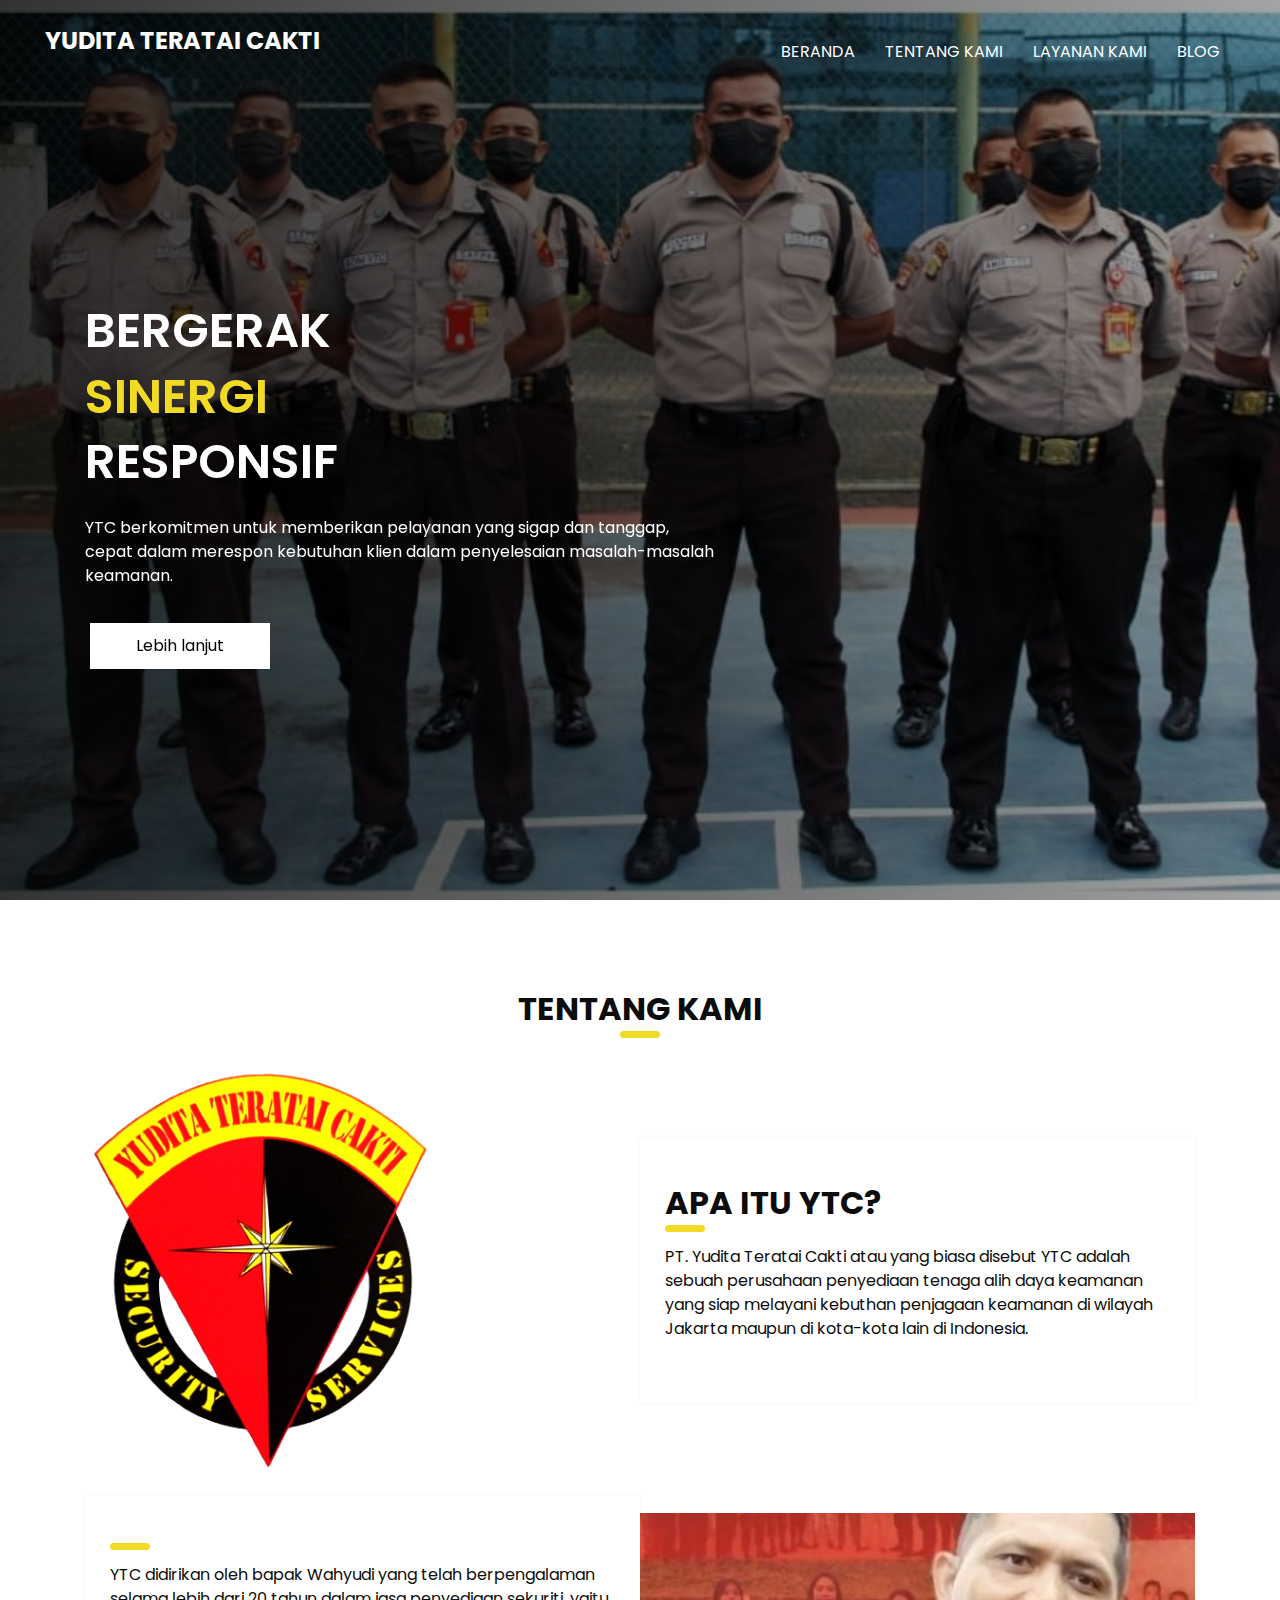
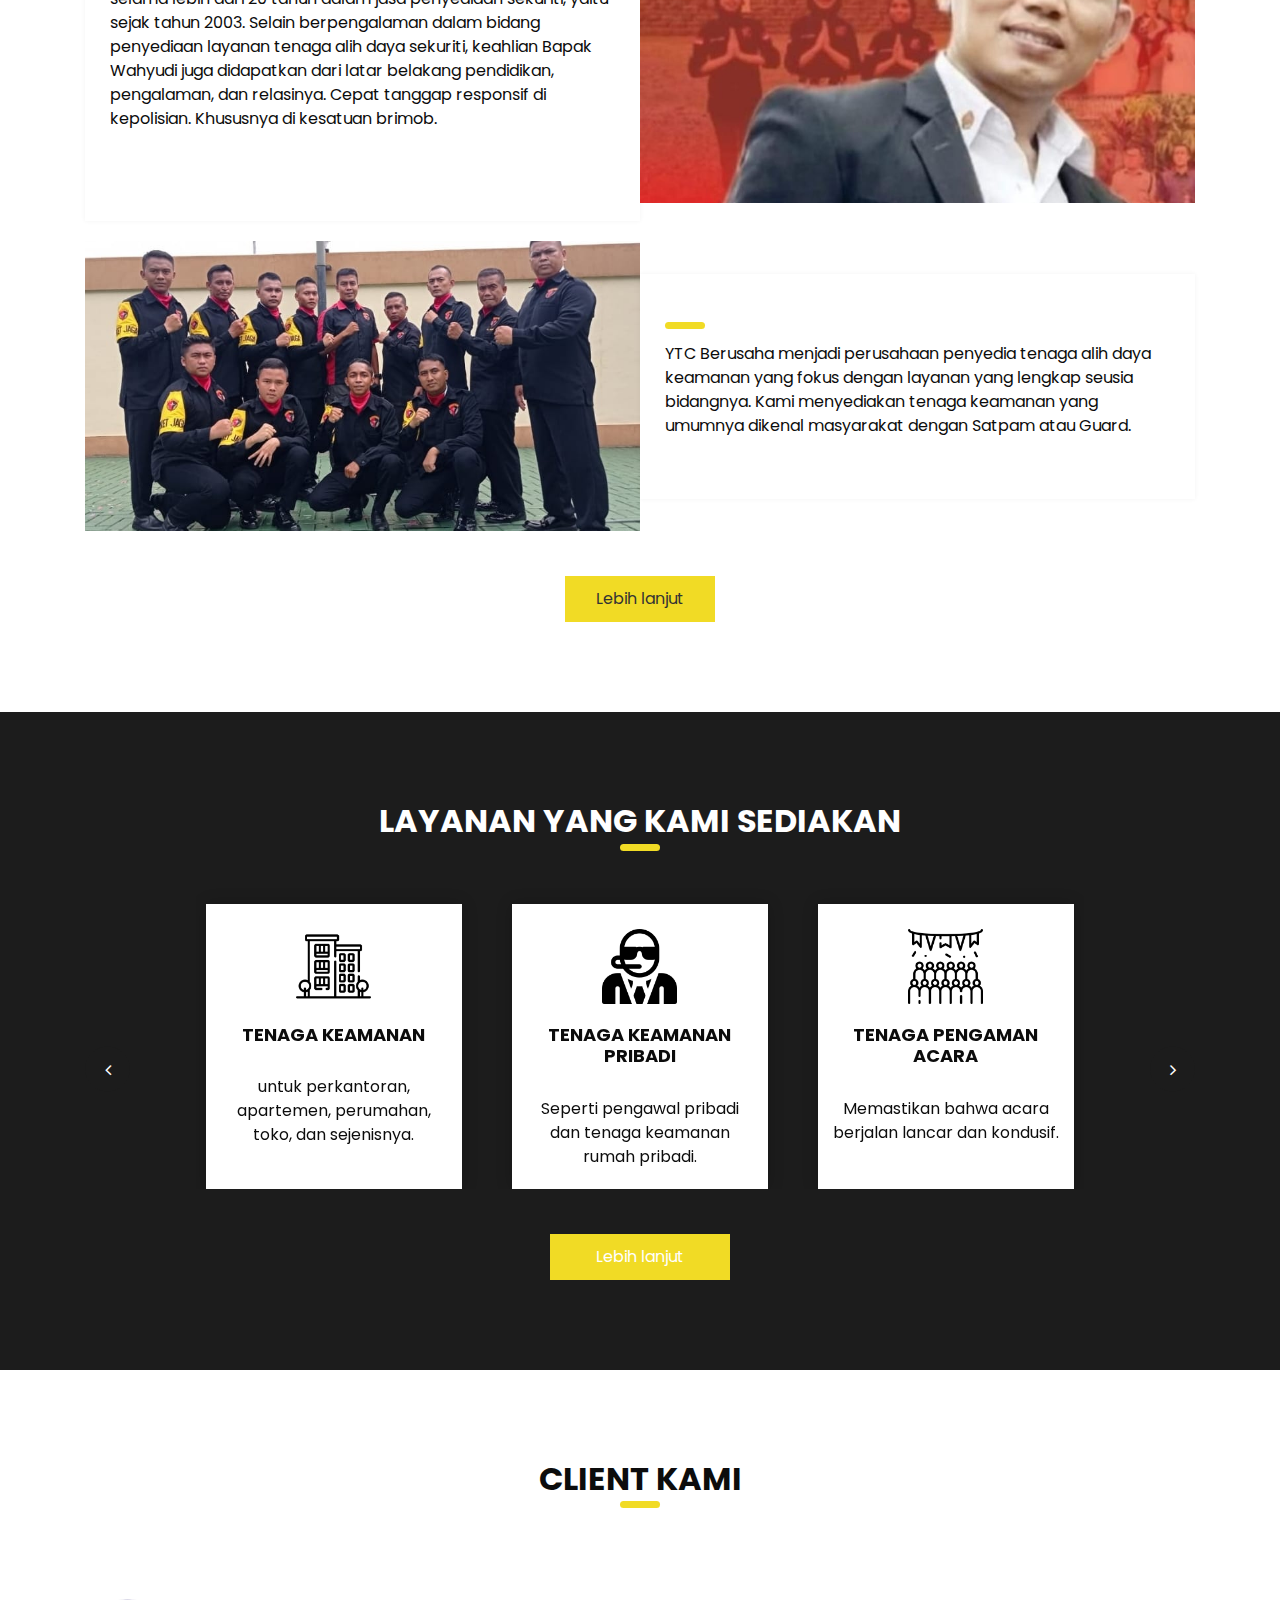
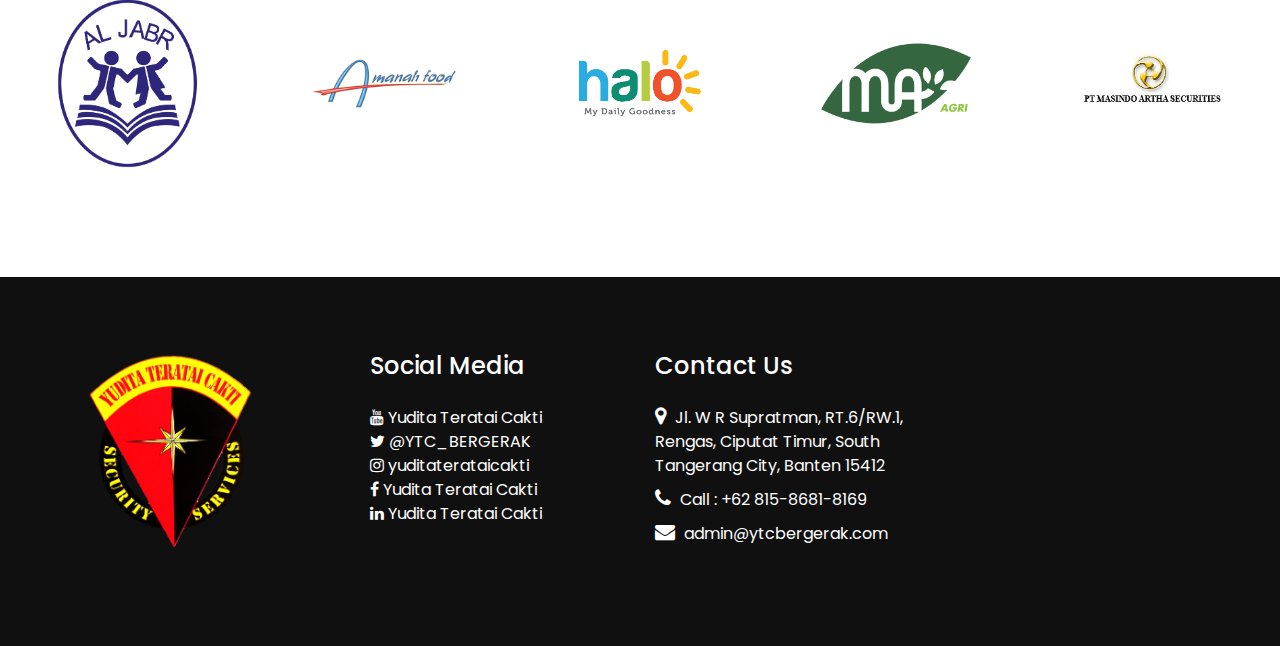
<file: index.html>
<!DOCTYPE html>
<html>
  <head>
    <meta charset="utf-8" />
    <meta http-equiv="X-UA-Compatible" content="IE=edge" />
    <meta name="viewport" content="width=device-width, initial-scale=1" />
    <meta name="keywords" content="ytc, yudita teratai cakti, yudita, wahyu cakti, wahyu ytc, ytc bergerak, YTC, Yudita Teratai Cakti" />
    <meta
      name="description"
      content="YTC berkomitmen untuk memberikan pelayanan yang sigap dan tanggap, cepat dalam merespon
  kebutuhan klien dalam penyelesaian masalah-masalah keamanan."
    />
    <meta name="author" content="" />
    <link rel="shortcut icon" href="images/Logo.png" type="image/x-icon" />

    <title>Yudita Teratai Cakti</title>

    <link rel="stylesheet" type="text/css" href="css/bootstrap.css" />
    <link href="https://fonts.googleapis.com/css?family=Open+Sans:400,700|Poppins:400,600,700&display=swap" rel="stylesheet" />
    <link href="css/style.css" rel="stylesheet" />
    <link href="css/responsive.css" rel="stylesheet" />
  </head>

  <body>
    <div class="hero_area">
      <div class="hero_bg_box">
        <div class="img-box">
          <img src="images/bg-4.jpeg" alt="" />
        </div>
      </div>

      <header class="header_section">
        <div class="header_bottom">
          <div class="container-fluid">
            <nav class="navbar navbar-expand-lg custom_nav-container">
              <a class="navbar-brand" href="index.html">
                <span> Yudita Teratai Cakti </span>
              </a>
              <button class="navbar-toggler" type="button" data-toggle="collapse" data-target="#navbarSupportedContent" aria-controls="navbarSupportedContent" aria-expanded="false" aria-label="Toggle navigation">
                <span class=""></span>
              </button>

              <div class="collapse navbar-collapse ml-auto" id="navbarSupportedContent">
                <ul class="navbar-nav">
                  <li class="nav-item active">
                    <a class="nav-link" href="index.html">Beranda <span class="sr-only">(current)</span></a>
                  </li>
                  <li class="nav-item">
                    <a class="nav-link" href="about.html"> Tentang kami</a>
                  </li>
                  <li class="nav-item">
                    <a class="nav-link" href="services.html"> Layanan kami</a>
                  </li>
                  <li class="nav-item">
                    <a class="nav-link" href="blog.html"> Blog </a>
                  </li>
                </ul>
              </div>
            </nav>
          </div>
        </div>
      </header>
      <!-- end header section -->
      <!-- slider section -->
      <section class="slider_section">
        <div id="carouselExampleIndicators" class="carousel slide" data-ride="carousel">
          <div class="carousel-inner">
            <div class="carousel-item active">
              <div class="container">
                <div class="row">
                  <div class="col-md-7">
                    <div class="detail-box">
                      <h1 class="h1hov">Bergerak</h1>
                      <h1 class="h1hover">
                        <span> Sinergi </span>
                      </h1>
                      <h1 class="h1hov">Responsif</h1>
                      <p>YTC berkomitmen untuk memberikan pelayanan yang sigap dan tanggap, cepat dalam merespon kebutuhan klien dalam penyelesaian masalah-masalah keamanan.</p>
                      <div class="btn-box">
                        <a href="#more" class="btn-1"> Lebih lanjut </a>
                      </div>
                    </div>
                  </div>
                </div>
              </div>
            </div>
          </div>
          <div class="container idicator_container"></div>
        </div>
      </section>
      <!-- end slider section -->
    </div>

    <!-- about section -->
    <section class="about_section layout_padding" id="more">
      <div class="container">
        <div class="heading_container heading_center">
          <h2>Tentang Kami</h2>
        </div>
        <div class="row">
          <div class="col-md-6 px-0">
            <div class="img_container">
              <div class="img-box">
                <img class="logo" src="images/Logo.png" alt="" />
              </div>
            </div>
          </div>
          <div class="col-md-6 px-0 abt-rspn">
            <div class="detail-box">
              <div class="heading_container">
                <h2>Apa itu YTC?</h2>
              </div>
              <p>PT. Yudita Teratai Cakti atau yang biasa disebut YTC adalah sebuah perusahaan penyediaan tenaga alih daya keamanan yang siap melayani kebuthan penjagaan keamanan di wilayah Jakarta maupun di kota-kota lain di Indonesia.</p>
            </div>
          </div>
        </div>

        <div class="row">
          <div class="col-md-6 px-0">
            <div class="img_container">
              <div class="img-box">
                <img src="images/content/2.jpeg" alt="" />
              </div>
            </div>
          </div>
          <div class="col-md-6 px-0 reverse abt-rspn">
            <div class="detail-box">
              <div class="heading_container">
                <h2></h2>
              </div>
              <p>
                YTC didirikan oleh bapak Wahyudi yang telah berpengalaman selama lebih dari 20 tahun dalam jasa penyediaan sekuriti, yaitu sejak tahun 2003. Selain berpengalaman dalam bidang penyediaan layanan tenaga alih daya sekuriti,
                keahlian Bapak Wahyudi juga didapatkan dari latar belakang pendidikan, pengalaman, dan relasinya. Cepat tanggap responsif di kepolisian. Khususnya di kesatuan brimob.
              </p>
              <div class="btn-box"></div>
            </div>
          </div>
        </div>

        <div class="row">
          <div class="col-md-6 px-0">
            <div class="img_container">
              <div class="img-box">
                <img src="images/content/1.jpeg" alt="" />
              </div>
            </div>
          </div>
          <div class="col-md-6 px-0 abt-rspn">
            <div class="detail-box">
              <div class="heading_container">
                <h2></h2>
              </div>
              <p>YTC Berusaha menjadi perusahaan penyedia tenaga alih daya keamanan yang fokus dengan layanan yang lengkap seusia bidangnya. Kami menyediakan tenaga keamanan yang umumnya dikenal masyarakat dengan Satpam atau Guard.</p>
            </div>
          </div>
        </div>
        <div class="btn-box">
          <a href="about.html" class="btn-1"> Lebih lanjut </a>
        </div>
      </div>
    </section>

    <!-- end about section -->

    <!-- service section -->

    <section class="service_section layout_padding">
      <div class="container">
        <div class="heading_container heading_center">
          <h2>Layanan yang kami sediakan</h2>
        </div>
        <div id="carouselExampleControls" class="carousel slide" data-ride="carousel">
          <div class="carousel-inner">
            <div class="carousel-item active">
              <div class="row">
                <div class="col-md-4">
                  <div class="box">
                    <div class="img-box">
                      <img class="service-icons" src="images/icons/apartment.png" alt="" />
                    </div>
                    <div class="detail-box">
                      <h6>Tenaga keamanan</h6>
                      <p>untuk perkantoran, apartemen, perumahan, toko, dan sejenisnya.</p>
                    </div>
                  </div>
                </div>
                <div class="col-md-4">
                  <div class="box">
                    <div class="img-box">
                      <img src="images/icons/bodyguard.png" alt="" class="service-icons" />
                    </div>
                    <div class="detail-box">
                      <h6>Tenaga Keamanan Pribadi</h6>
                      <p>Seperti pengawal pribadi dan tenaga keamanan rumah pribadi.</p>
                    </div>
                  </div>
                </div>
                <div class="col-md-4">
                  <div class="box">
                    <div class="img-box">
                      <img src="images/icons/people.png" alt="" class="service-icons" />
                    </div>
                    <div class="detail-box">
                      <h6>Tenaga Pengaman Acara</h6>
                      <p>Memastikan bahwa acara berjalan lancar dan kondusif.</p>
                    </div>
                  </div>
                </div>
              </div>
            </div>
            <div class="carousel-item">
              <div class="row">
                <div class="col-md-4">
                  <div class="box">
                    <div class="img-box">
                      <img src="images/icons/cctv.png" alt="" class="service-icons" />
                    </div>
                    <div class="detail-box">
                      <h6>CCTV</h6>
                      <p>Tim pemasangan CCTV.</p>
                    </div>
                  </div>
                </div>
                <div class="col-md-4">
                  <div class="box">
                    <div class="img-box">
                      <img src="images/icons/broom.png" alt="" class="service-icons" />
                    </div>
                    <div class="detail-box">
                      <h6>Cleaning Service</h6>
                      <p>Tim cleaning service untuk memastikan ruangan tetap bersih.</p>
                    </div>
                  </div>
                </div>
                <div class="col-md-4">
                  <div class="box">
                    <div class="img-box">
                      <img src="images/icons/p.png" alt="" class="service-icons" />
                    </div>
                    <div class="detail-box">
                      <h6>Secure Parking</h6>
                      <p>Pengelolaan parkir dengan Secure Parking agar lebih aman.</p>
                    </div>
                  </div>
                </div>
              </div>
            </div>
            <div class="carousel-item">
              <div class="row">
                <div class="col-md-4">
                  <div class="box">
                    <div class="img-box">
                      <img src="images/icons/dog.png" alt="" class="service-icons" />
                    </div>
                    <div class="detail-box">
                      <h6>Tim K9</h6>
                      <p>Tim anjing pelacak.</p>
                    </div>
                  </div>
                </div>
                <div class="col-md-4">
                  <div class="box">
                    <div class="img-box">
                      <img src="images/icons/siren.png" alt="" class="service-icons" />
                    </div>
                    <div class="detail-box">
                      <h6>Pengawalan pengiriman</h6>
                      <p>Tim pengawalan pengiriman barang, alat berat, atau mesin.</p>
                    </div>
                  </div>
                </div>
                <div class="col-md-4">
                  <div class="box">
                    <div class="img-box">
                      <img src="images/icons/field.png" alt="" class="service-icons" />
                    </div>
                    <div class="detail-box">
                      <h6>Pengawalan pembebasan lahan</h6>
                      <p>Tim pengawalan pembebasan atau perluasan lahan.</p>
                    </div>
                  </div>
                </div>
              </div>
            </div>
          </div>
          <div class="carousel_btn-box">
            <a class="carousel-control-prev" href="#carouselExampleControls" role="button" data-slide="prev">
              <i class="fa fa-angle-left" aria-hidden="true"></i>
              <span class="sr-only">Previous</span>
            </a>
            <a class="carousel-control-next" href="#carouselExampleControls" role="button" data-slide="next">
              <i class="fa fa-angle-right" aria-hidden="true"></i>
              <span class="sr-only">Next</span>
            </a>
          </div>
          <div class="btn-box">
            <a href="services.html" class="btn-1"> Lebih lanjut </a>
          </div>
        </div>
      </div>
    </section>

    <!-- end service section -->

    <div class="client_section layout_padding">
      <section class="partnership">
        <div class="heading_container heading_center">
          <h2>Client Kami</h2>
        </div>
        <div class="bg-partnership">
          <div class="customer">
            <div class="para-logo">
              <img src="images/client/aljabr.png" alt="" />
            </div>

            <div class="para-logo">
              <img src="images/client/amanah-prima.png" alt="" />
            </div>

            <div class="para-logo">
              <img src="images/client/halo-fresh.png" alt="" />
            </div>

            <div class="para-logo">
              <img src="images/client/maa.png" alt="" />
            </div>

            <div class="para-logo">
              <img src="images/client/masindo-artha.jpg" alt="" />
            </div>

            <div class="para-logo">
              <img src="images/client/salad-segar.jpg" alt="" />
            </div>

            <div class="para-logo">
              <img src="images/client/smoking-barrels.png" alt="" />
            </div>

            <div class="para-logo">
              <img src="images/client/tutu-kekal.jpg" alt="" />
            </div>

            <div class="para-logo">
              <img src="images/client/kami-kita.jpg" alt="" />
            </div>

            <div class="para-logo">
              <img src="images/client/dafam.png" alt="" />
            </div>
          </div>
        </div>
      </section>
    </div>

    <!-- blog section -->

    <div class="layout_padding hide">
      <div class="heading_container heading_center">
        <h2>Berita</h2>
        <p>Update berita dari tim kami yang bekerja di lapangan.</p>
      </div>
      <div class="container-blog-main">
        <div class="blog-main">
          <div class="main-blog-header">
            <h1>Berita Terbaru</h1>
            <p>Berita terbaru dari PT. Yudita Teratai Cakti</p>
          </div>
          <div class="main-blog-image">
            <img src="images/bg-4.jpeg" alt="" />
          </div>
          <div class="main-blog-content">
            <ul>
              <li><i class="fa fa-clock-o"></i> 20-20-2020</li>
              <li><i class="fa fa-pencil"></i> Anonymous</li>
            </ul>
            <h2 class="main-blog-title">Lorem ipsum dolor sit amet!</h2>
            <p class="blog-content">
              Lorem ipsum dolor sit amet consectetur adipisicing elit. Dicta, obcaecati magnam ex blanditiis deserunt placeat rerum veritatis aliquid nemo illo consequatur laboriosam dolor! Maiores, atque. Lorem ipsum dolor sit amet
              consectetur adipisicing elit. Ipsum harum impedit atque odio a deserunt rerum distinctio, nihil beatae accusamus totam sit sapiente, cumque, aliquid amet porro delectus laboriosam enim.
            </p>
          </div>
        </div>
        <div class="more-blog">
          <h3 style="font-weight: bold">BERITA LAINNYA DARI KAMI</h3>
          <div class="more-blog-list">
            <div class="blog-list-img">
              <img src="images/bg-4.jpeg" alt="" />
            </div>
            <div class="blog-list-desc">
              <a href="#"><h5 class="blog-list-title">LOREM IPSUM DOLOR SIT AMET</h5></a>
              <p>Lorem ipsum dolor sit amet consectetur adipisicing elit. Quis saepe obcaecati aut ducimus eaque ab?</p>
            </div>
          </div>
          <div class="more-blog-list">
            <div class="blog-list-img">
              <img src="images/bg-1.jpeg" alt="" />
            </div>
            <div class="blog-list-desc">
              <a href="#"><h5 class="blog-list-title">LOREM IPSUM DOLOR SIT AMET</h5></a>
              <p>Lorem ipsum dolor sit amet consectetur adipisicing elit. Ratione ipsa quam beatae doloribus!</p>
            </div>
          </div>
          <div class="more-blog-list">
            <div class="blog-list-img">
              <img src="images/bg-2.jpeg" alt="" />
            </div>
            <div class="blog-list-desc">
              <a href="#"><h5 class="blog-list-title">LOREM IPSUM DOLOR SIT AMET</h5></a>
              <p>Lorem ipsum dolor sit amet consectetur adipisicing elit. Obcaecati cumque itaque distinctio veniam placeat sed!</p>
            </div>
          </div>
          <div class="btn-box">
            <a href="blog.html" class="btn-1"> Berita Lainnya </a>
          </div>
        </div>
      </div>
    </div>

    <!-- end blog section -->

    <!-- info section -->
    <section class="info_section">
      <div class="container">
        <div class="row">
          <div class="col-md-3">
            <div class="info_logo">
              <a class="navbar-brand" href="index.html">
                <img src="images/Logo.png" width="170px" alt="" />
              </a>
            </div>
          </div>
          <div class="col-md-3">
            <div class="info_links">
              <h5>Social Media</h5>
              <ul>
                <li>
                  <a href="https://www.youtube.com/@PT_YuditaTerataiCakti/featured" target="_blank">
                    <i class="fa fa-youtube"></i>
                    <span>Yudita Teratai Cakti</span>
                  </a>
                </li>
                <li>
                  <a href="https://twitter.com/YTC_BERGERAK" target="_blank">
                    <i class="fa fa-twitter"></i>
                    <span>@YTC_BERGERAK</span>
                  </a>
                </li>
                <li>
                  <a href="https://www.instagram.com/yuditaterataicakti/" target="_blank">
                    <i class="fa fa-instagram"></i>
                    <span>yuditaterataicakti</span>
                  </a>
                </li>
                <li>
                  <a href="https://www.facebook.com/people/Yudita-Teratai-Cakti/61551698985372/" target="_blank">
                    <i class="fa fa-facebook"></i>
                    <span>Yudita Teratai Cakti</span>
                  </a>
                </li>
                <li>
                  <a href="https://www.linkedin.com/in/yudita-teratai-cakti-0321a6244/" target="_blank">
                    <i class="fa fa-linkedin"></i>
                    <span>Yudita Teratai Cakti</span>
                  </a>
                </li>
              </ul>
            </div>
          </div>
          <div class="col-md-3">
            <div class="info_info">
              <h5>Contact Us</h5>
            </div>
            <div class="info_contact">
              <a href="https://maps.app.goo.gl/dGwXZoPcVouZoZE68" target="_blank" class="">
                <i class="fa fa-map-marker" aria-hidden="true"></i>
                <span> Jl. W R Supratman, RT.6/RW.1, Rengas, Ciputat Timur, South Tangerang City, Banten 15412 </span>
              </a>
              <a href="" class="">
                <i class="fa fa-phone" aria-hidden="true"></i>
                <span> Call : +62 815-8681-8169 </span>
              </a>
              <a href="" class="">
                <i class="fa fa-envelope" aria-hidden="true"></i>
                <span> admin@ytcbergerak.com </span>
              </a>
            </div>
          </div>
          <div class="col-md-3">
            <div class="map-container">
              <iframe
                src="https://www.google.com/maps/embed?pb=!1m18!1m12!1m3!1d3239.930638467804!2d106.74617856830015!3d-6.283630900611136!2m3!1f0!2f0!3f0!3m2!1i1024!2i768!4f13.1!3m3!1m2!1s0x2e69f166ef5d1d21%3A0x7fe9fad3f2548c02!2sPT.%20Yudita%20Teratai%20Cakti!5e0!3m2!1sid!2sid!4v1697699275519!5m2!1sid!2sid"
                width=""
                height=""
                style="border: 0"
                allowfullscreen=""
                loading="lazy"
                referrerpolicy="no-referrer-when-downgrade"
              ></iframe>
            </div>
          </div>
        </div>
      </div>
    </section>

    <!-- end info_section -->

    <!-- footer section -->
    <footer class="container-fluid footer_section">
      <p></p>
    </footer>
    <!-- footer section -->

    <script src="js/jquery-3.4.1.min.js"></script>
    <script src="js/bootstrap.js"></script>
    <script src="js/custom.js"></script>
  </body>
</html>
</file>
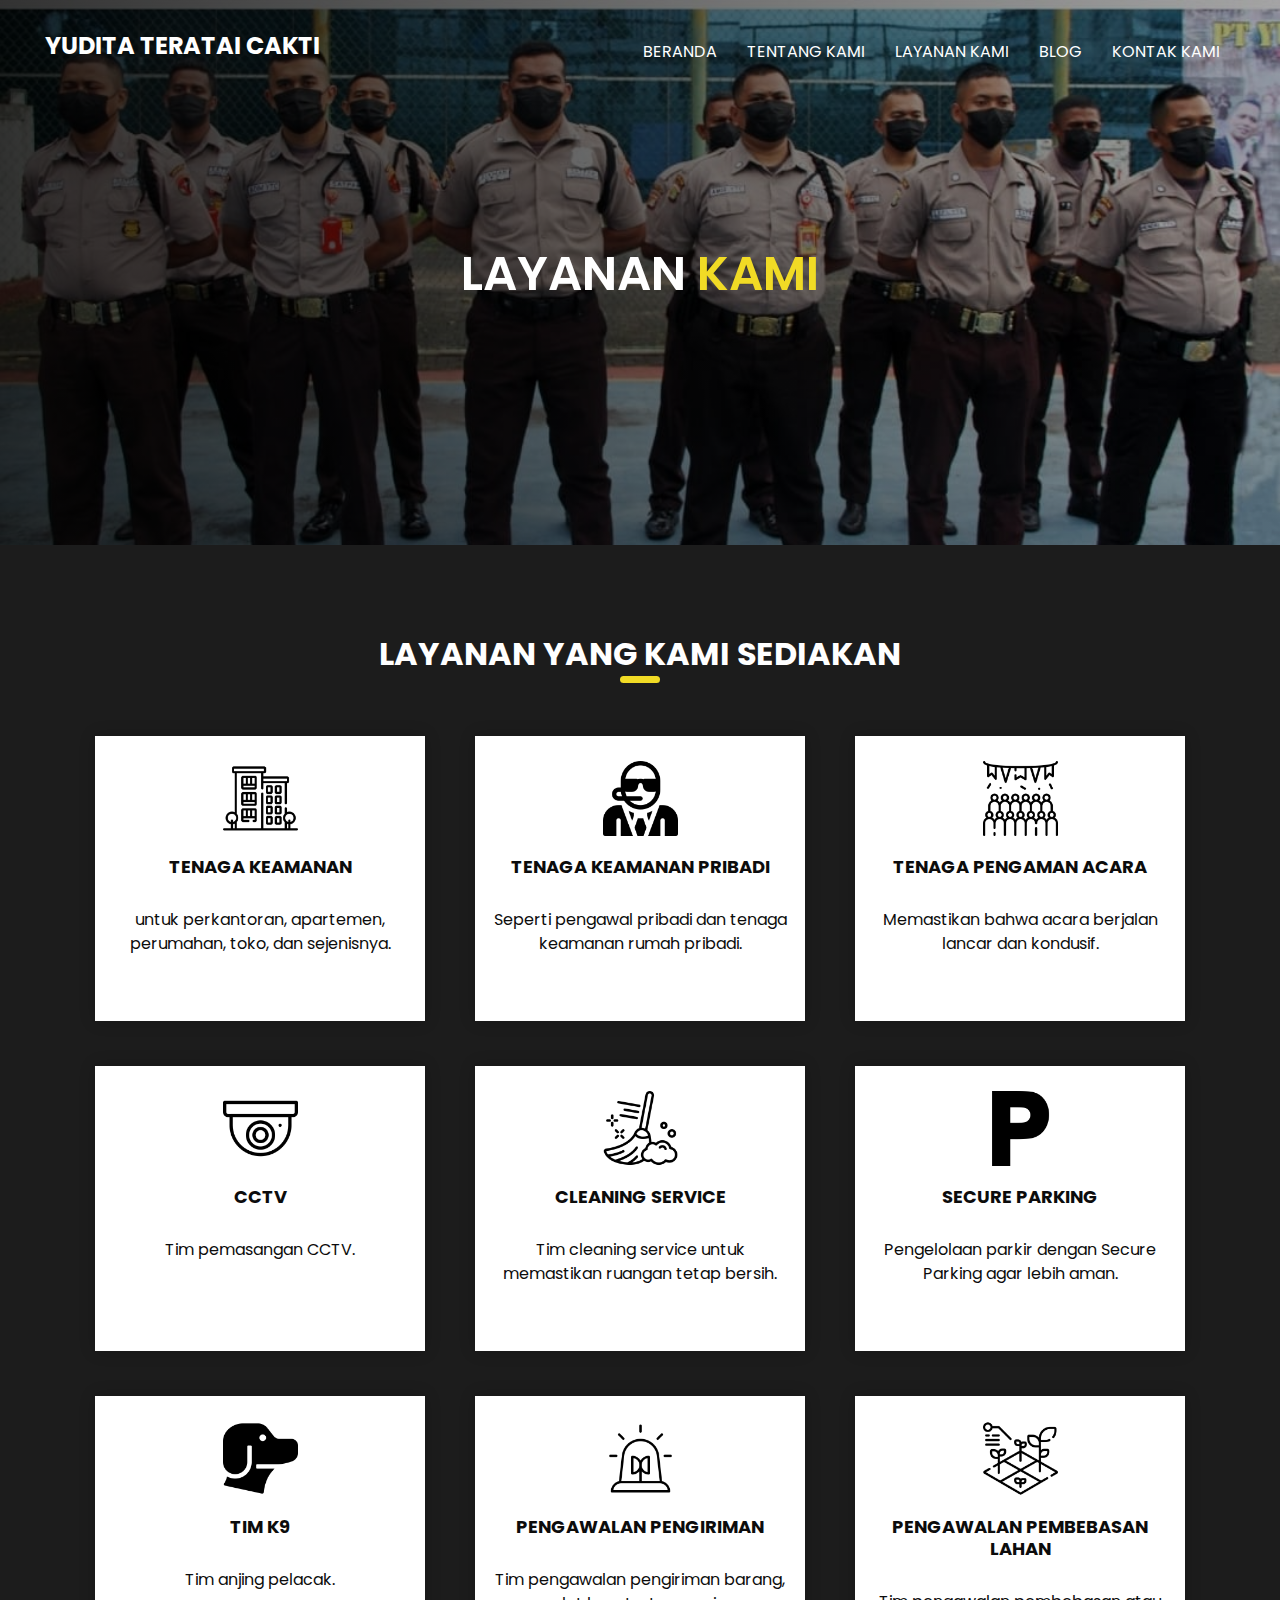
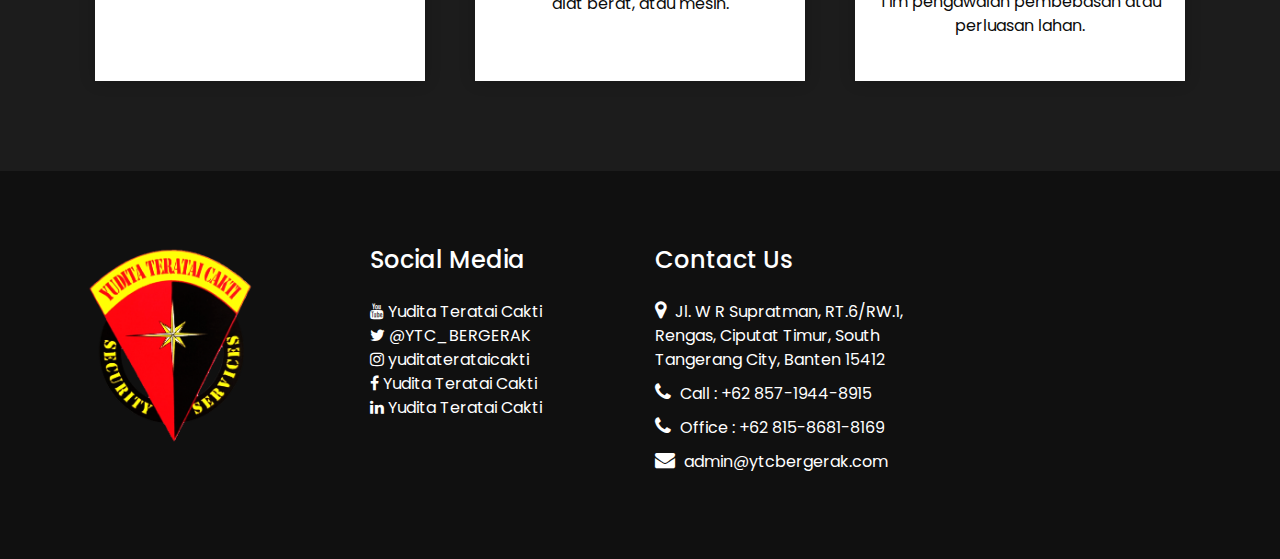
<file: service.html>
<!DOCTYPE html>
<html>
  <head>
    <meta charset="utf-8" />
    <meta http-equiv="X-UA-Compatible" content="IE=edge" />
    <meta name="viewport" content="width=device-width, initial-scale=1" />
    <meta name="keywords" content="ytc, yudita teratai cakti, yudita, wahyu cakti, wahyu ytc, ytc bergerak, YTC, Yudita Teratai Cakti" />
    <meta
      name="description"
      content="YTC berkomitmen untuk memberikan pelayanan yang sigap dan tanggap, cepat dalam merespon
          kebutuhan klien dalam penyelesaian masalah-masalah keamanan."
    />
    <meta name="author" content="" />
    <link rel="shortcut icon" href="images/logo.png" type="image/x-icon" />

    <title>Yudita Teratai Cakti - About</title>

    <link rel="stylesheet" type="text/css" href="css/bootstrap.css" />
    <link href="https://fonts.googleapis.com/css?family=Open+Sans:400,700|Poppins:400,600,700&display=swap" rel="stylesheet" />
    <link href="css/style.css" rel="stylesheet" />
    <link href="css/responsive.css" rel="stylesheet" />
  </head>

  <body class="sub_page">
    <div class="hero_area">
      <!-- header section strats -->
      <div class="hero_bg_box">
        <div class="img-box">
          <img src="images/bg-4.jpeg" alt="" />
        </div>
      </div>

      <header class="header_section">
        <div class="header_bottom">
          <div class="container-fluid">
            <nav class="navbar navbar-expand-lg custom_nav-container">
              <a class="navbar-brand" href="index.html">
                <span> Yudita Teratai Cakti </span>
              </a>
              <button class="navbar-toggler" type="button" data-toggle="collapse" data-target="#navbarSupportedContent" aria-controls="navbarSupportedContent" aria-expanded="false" aria-label="Toggle navigation">
                <span class=""></span>
              </button>

              <div class="collapse navbar-collapse ml-auto" id="navbarSupportedContent">
                <ul class="navbar-nav">
                  <li class="nav-item">
                    <a class="nav-link" href="index.html">Beranda <span class="sr-only">(current)</span></a>
                  </li>
                  <li class="nav-item active">
                    <a class="nav-link" href="about.html"> Tentang kami</a>
                  </li>
                  <li class="nav-item">
                    <a class="nav-link" href="service.html"> Layanan kami</a>
                  </li>
                  <li class="nav-item">
                    <a class="nav-link" href="blog.html"> Blog </a>
                  </li>
                  <li class="nav-item">
                    <a class="nav-link" href="contact.html">Kontak kami</a>
                  </li>
                </ul>
              </div>
            </nav>
          </div>
        </div>
      </header>
      <!-- slider section -->
      <section class="slider_section">
        <div id="carouselExampleIndicators">
          <div class="carousel-inner">
            <div class="carousel-item active">
              <div class="container">
                <div class="row">
                  <div class="detail-box detail-main">
                    <h1>
                      Layanan
                      <span> Kami </span>
                    </h1>
                  </div>
                </div>
              </div>
            </div>
          </div>
          <div class="container idicator_container"></div>
        </div>
      </section>
      <!-- end slider section -->
      <!-- end header section -->
    </div>

    <!-- service section -->

    <section class="service_section layout_padding">
      <div class="container">
        <div class="heading_container heading_center">
          <h2>Layanan yang kami sediakan</h2>
        </div>
        <div class="row">
          <div class="col-md-4">
            <div class="box">
              <div class="img-box">
                <img class="service-icons" src="images/icons/apartment.png" alt="" />
              </div>
              <div class="detail-box detail-main">
                <h6>Tenaga keamanan</h6>
                <p>untuk perkantoran, apartemen, perumahan, toko, dan sejenisnya.</p>
              </div>
            </div>
          </div>
          <div class="col-md-4">
            <div class="box">
              <div class="img-box">
                <img src="images/icons/bodyguard.png" alt="" class="service-icons" />
              </div>
              <div class="detail-box detail-main">
                <h6>Tenaga Keamanan Pribadi</h6>
                <p>Seperti pengawal pribadi dan tenaga keamanan rumah pribadi.</p>
              </div>
            </div>
          </div>
          <div class="col-md-4">
            <div class="box">
              <div class="img-box">
                <img src="images/icons/people.png" alt="" class="service-icons" />
              </div>
              <div class="detail-box detail-main">
                <h6>Tenaga Pengaman Acara</h6>
                <p>Memastikan bahwa acara berjalan lancar dan kondusif.</p>
              </div>
            </div>
          </div>
        </div>
        <div class="row">
          <div class="col-md-4">
            <div class="box">
              <div class="img-box">
                <img src="images/icons/cctv.png" alt="" class="service-icons" />
              </div>
              <div class="detail-box detail-main">
                <h6>CCTV</h6>
                <p>Tim pemasangan CCTV.</p>
              </div>
            </div>
          </div>
          <div class="col-md-4">
            <div class="box">
              <div class="img-box">
                <img src="images/icons/broom.png" alt="" class="service-icons" />
              </div>
              <div class="detail-box detail-main">
                <h6>Cleaning Service</h6>
                <p>Tim cleaning service untuk memastikan ruangan tetap bersih.</p>
              </div>
            </div>
          </div>
          <div class="col-md-4">
            <div class="box">
              <div class="img-box">
                <img src="images/icons/p.png" alt="" class="service-icons" />
              </div>
              <div class="detail-box detail-main">
                <h6>Secure Parking</h6>
                <p>Pengelolaan parkir dengan Secure Parking agar lebih aman.</p>
              </div>
            </div>
          </div>
        </div>
        <div class="row">
          <div class="col-md-4">
            <div class="box">
              <div class="img-box">
                <img src="images/icons/dog.png" alt="" class="service-icons" />
              </div>
              <div class="detail-box detail-main">
                <h6>Tim K9</h6>
                <p>Tim anjing pelacak.</p>
              </div>
            </div>
          </div>
          <div class="col-md-4">
            <div class="box">
              <div class="img-box">
                <img src="images/icons/siren.png" alt="" class="service-icons" />
              </div>
              <div class="detail-box detail-main">
                <h6>Pengawalan pengiriman</h6>
                <p>Tim pengawalan pengiriman barang, alat berat, atau mesin.</p>
              </div>
            </div>
          </div>
          <div class="col-md-4">
            <div class="box">
              <div class="img-box">
                <img src="images/icons/field.png" alt="" class="service-icons" />
              </div>
              <div class="detail-box detail-main">
                <h6>Pengawalan pembebasan lahan</h6>
                <p>Tim pengawalan pembebasan atau perluasan lahan.</p>
              </div>
            </div>
          </div>
        </div>
      </div>
    </section>

    <!-- end service section -->

    <!-- info section -->
    <section class="info_section">
      <div class="container">
        <div class="row">
          <div class="col-md-3">
            <div class="info_logo">
              <a class="navbar-brand" href="index.html">
                <img src="images/Logo.png" width="170px" alt="" />
              </a>
            </div>
          </div>
          <div class="col-md-3">
            <div class="info_links">
              <h5>Social Media</h5>
              <ul>
                <li>
                  <a href="https://www.youtube.com/@PT_YuditaTerataiCakti/featured" target="_blank">
                    <i class="fa fa-youtube"></i>
                    <span>Yudita Teratai Cakti</span>
                  </a>
                </li>
                <li>
                  <a href="https://twitter.com/YTC_BERGERAK" target="_blank">
                    <i class="fa fa-twitter"></i>
                    <span>@YTC_BERGERAK</span>
                  </a>
                </li>
                <li>
                  <a href="https://www.instagram.com/yuditaterataicakti/" target="_blank">
                    <i class="fa fa-instagram"></i>
                    <span>yuditaterataicakti</span>
                  </a>
                </li>
                <li>
                  <a href="https://www.facebook.com/people/Yudita-Teratai-Cakti/61551698985372/" target="_blank">
                    <i class="fa fa-facebook"></i>
                    <span>Yudita Teratai Cakti</span>
                  </a>
                </li>
                <li>
                  <a href="https://www.linkedin.com/in/yudita-teratai-cakti-0321a6244/" target="_blank">
                    <i class="fa fa-linkedin"></i>
                    <span>Yudita Teratai Cakti</span>
                  </a>
                </li>
              </ul>
            </div>
          </div>
          <div class="col-md-3">
            <div class="info_info">
              <h5>Contact Us</h5>
            </div>
            <div class="info_contact">
              <a href="https://maps.app.goo.gl/dGwXZoPcVouZoZE68" target="_blank" class="">
                <i class="fa fa-map-marker" aria-hidden="true"></i>
                <span> Jl. W R Supratman, RT.6/RW.1, Rengas, Ciputat Timur, South Tangerang City, Banten 15412 </span>
              </a>
              <a href="" class="">
                <i class="fa fa-phone" aria-hidden="true"></i>
                <span> Call : +62 857-1944-8915 </span>
              </a>
              <a href="" class="">
                <i class="fa fa-phone" aria-hidden="true"></i>
                <span> Office : +62 815-8681-8169 </span>
              </a>
              <a href="" class="">
                <i class="fa fa-envelope" aria-hidden="true"></i>
                <span> admin@ytcbergerak.com </span>
              </a>
            </div>
          </div>
          <div class="col-md-3">
            <iframe
              src="https://www.google.com/maps/embed?pb=!1m18!1m12!1m3!1d3239.930638467804!2d106.74617856830015!3d-6.283630900611136!2m3!1f0!2f0!3f0!3m2!1i1024!2i768!4f13.1!3m3!1m2!1s0x2e69f166ef5d1d21%3A0x7fe9fad3f2548c02!2sPT.%20Yudita%20Teratai%20Cakti!5e0!3m2!1sid!2sid!4v1697699275519!5m2!1sid!2sid"
              width=""
              height=""
              style="border: 0"
              allowfullscreen=""
              loading="lazy"
              referrerpolicy="no-referrer-when-downgrade"
            ></iframe>
          </div>
        </div>
      </div>
    </section>

    <!-- end info_section -->

    <!-- footer section -->
    <footer class="container-fluid footer_section"></footer>
    <!-- footer section -->

    <script src="js/jquery-3.4.1.min.js"></script>
    <script src="js/bootstrap.js"></script>
    <script src="js/custom.js"></script>
  </body>
</html>
</file>
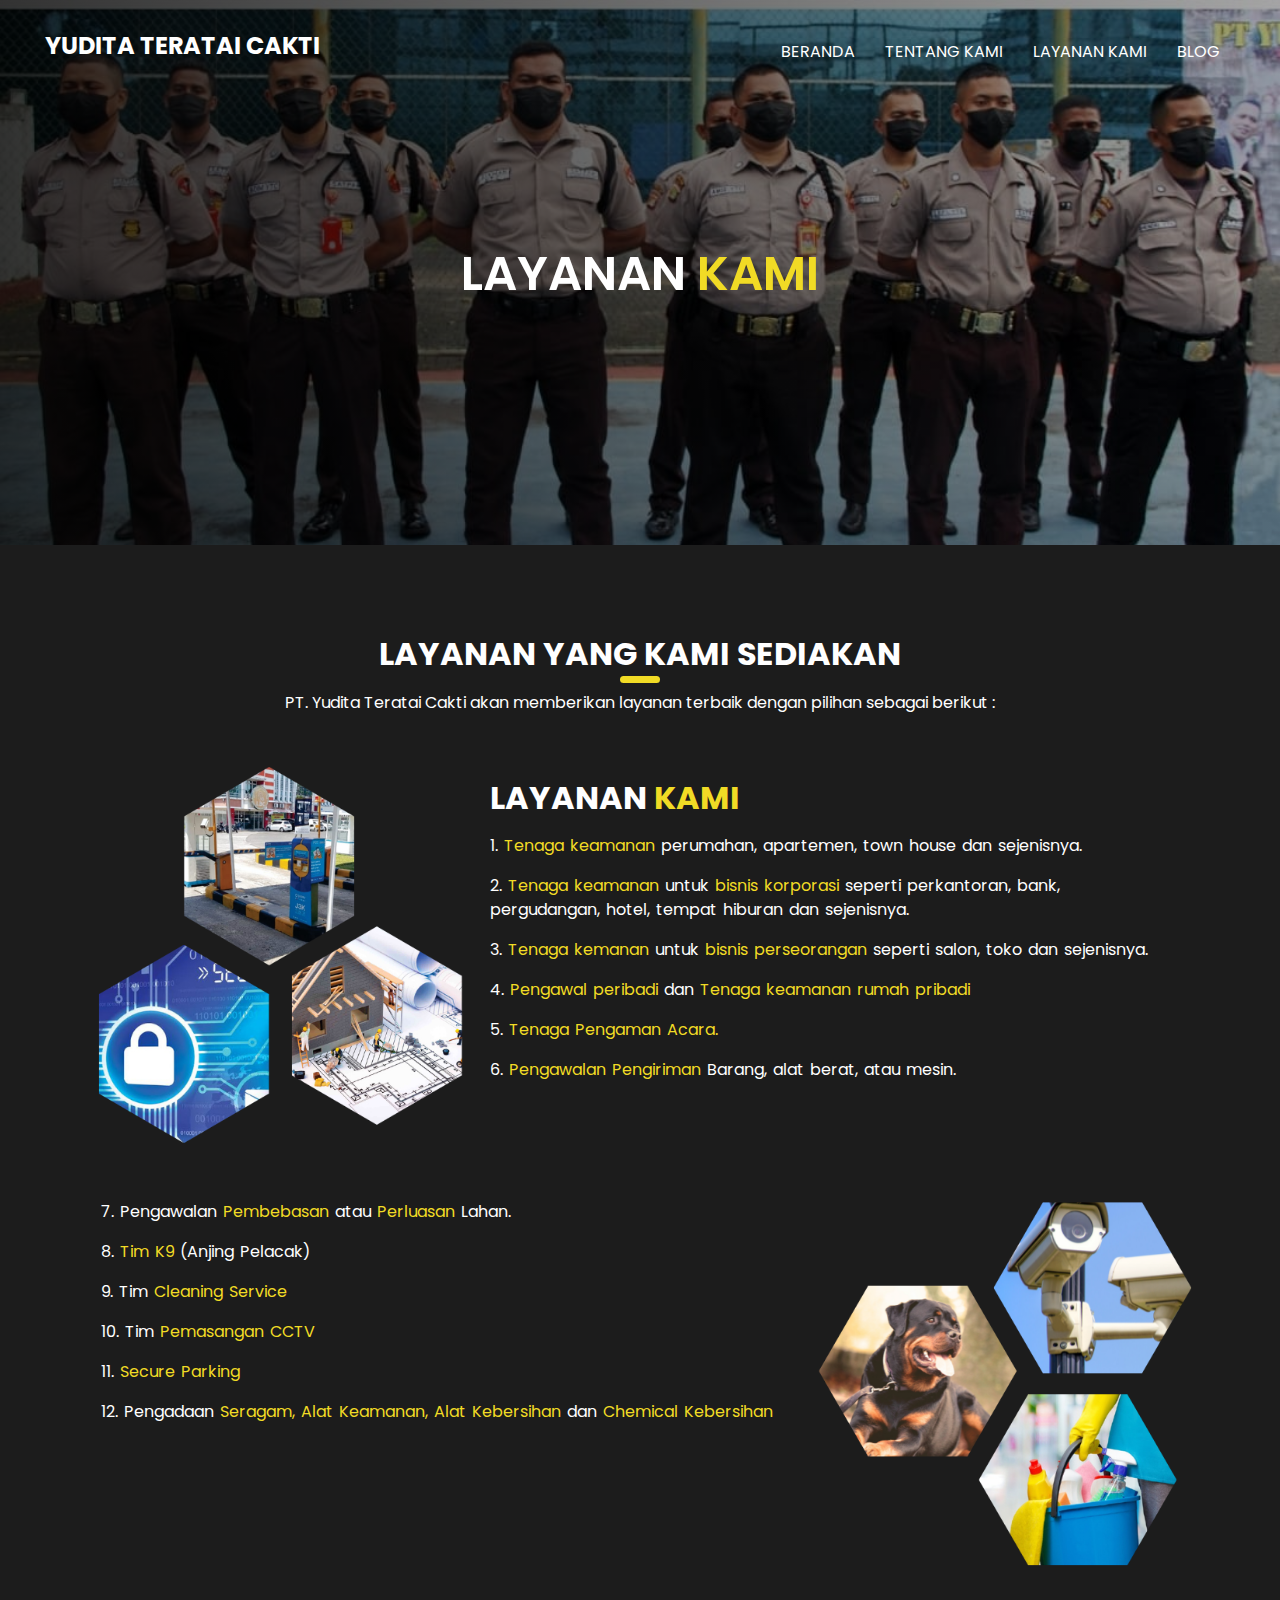
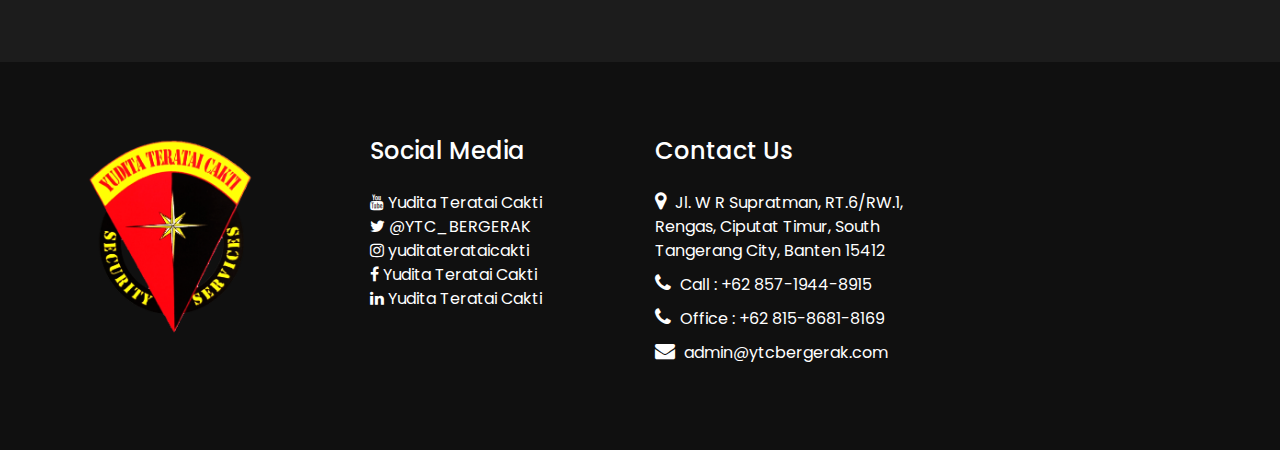
<file: services.html>
<!DOCTYPE html>
<html>
  <head>
    <meta charset="utf-8" />
    <meta http-equiv="X-UA-Compatible" content="IE=edge" />
    <meta name="viewport" content="width=device-width, initial-scale=1" />
    <meta name="keywords" content="ytc, yudita teratai cakti, yudita, wahyu cakti, wahyu ytc, ytc bergerak, YTC, Yudita Teratai Cakti" />
    <meta
      name="description"
      content="YTC berkomitmen untuk memberikan pelayanan yang sigap dan tanggap, cepat dalam merespon
    kebutuhan klien dalam penyelesaian masalah-masalah keamanan."
    />
    <meta name="author" content="" />
    <link rel="shortcut icon" href="images/logo.png" type="image/x-icon" />

    <title>Yudita Teratai Cakti - Service</title>

    <link rel="stylesheet" type="text/css" href="css/bootstrap.css" />
    <link href="https://fonts.googleapis.com/css?family=Open+Sans:400,700|Poppins:400,600,700&display=swap" rel="stylesheet" />
    <link href="css/style.css" rel="stylesheet" />
    <link href="css/responsive.css" rel="stylesheet" />
  </head>

  <body class="sub_page">
    <div class="hero_area">
      <!-- header section strats -->
      <div class="hero_bg_box">
        <div class="img-box">
          <img src="images/bg-4.jpeg" alt="" />
        </div>
      </div>

      <header class="header_section">
        <div class="header_bottom">
          <div class="container-fluid">
            <nav class="navbar navbar-expand-lg custom_nav-container">
              <a class="navbar-brand" href="index.html">
                <span> Yudita Teratai Cakti </span>
              </a>
              <button class="navbar-toggler" type="button" data-toggle="collapse" data-target="#navbarSupportedContent" aria-controls="navbarSupportedContent" aria-expanded="false" aria-label="Toggle navigation">
                <span class=""></span>
              </button>

              <div class="collapse navbar-collapse ml-auto" id="navbarSupportedContent">
                <ul class="navbar-nav">
                  <li class="nav-item">
                    <a class="nav-link" href="index.html">Beranda <span class="sr-only">(current)</span></a>
                  </li>
                  <li class="nav-item active">
                    <a class="nav-link" href="about.html"> Tentang kami</a>
                  </li>
                  <li class="nav-item">
                    <a class="nav-link" href="services.html"> Layanan kami</a>
                  </li>
                  <li class="nav-item">
                    <a class="nav-link" href="blog.html"> Blog </a>
                  </li>
                </ul>
              </div>
            </nav>
          </div>
        </div>
      </header>
      <!-- end header section -->

      <!-- slider section -->
      <section class="slider_section">
        <div id="carouselExampleIndicators">
          <div class="carousel-inner">
            <div class="carousel-item active">
              <div class="container">
                <div class="row">
                  <div class="detail-box">
                    <h1>
                      Layanan
                      <span> Kami </span>
                    </h1>
                  </div>
                </div>
              </div>
            </div>
          </div>
          <div class="container idicator_container"></div>
        </div>
      </section>
      <!-- end slider section -->
    </div>

    <!-- testing area -->

    <div class="service_section layout_padding">
      <div class="container">
        <div class="heading_container heading_center">
          <h2>Layanan yang kami sediakan</h2>
          <p>PT. Yudita Teratai Cakti akan memberikan layanan terbaik dengan pilihan sebagai berikut :</p>
        </div>
        <div class="service_container">
          <div class="service-div">
            <div class="service_img">
              <div class="img-box">
                <img src="images/service/service2.png" alt="" />
              </div>
            </div>
            <div class="service_content">
              <div class="service-title">
                <h2>LAYANAN <span>KAMI</span></h2>
              </div>
              <div class="service-desc">
                <p>1. <span>Tenaga keamanan</span> perumahan, apartemen, town house dan sejenisnya.</p>
                <p>2. <span>Tenaga keamanan</span> untuk <span>bisnis korporasi</span> seperti perkantoran, bank, pergudangan, hotel, tempat hiburan dan sejenisnya.</p>
                <p>3. <span>Tenaga kemanan</span> untuk <span>bisnis perseorangan</span> seperti salon, toko dan sejenisnya.</p>
                <p>4. <span>Pengawal peribadi</span> dan <span>Tenaga keamanan rumah pribadi</span></p>
                <p>5. <span>Tenaga Pengaman Acara.</span></p>
                <p>6. <span>Pengawalan Pengiriman</span> Barang, alat berat, atau mesin.</p>
              </div>
            </div>
          </div>
          <div class="service-div">
            <div class="service_img">
              <div class="img-box">
                <img src="images/service/service.png" alt="" />
              </div>
            </div>
            <div class="service_content order">
              <div class="service-desc">
                <p>7. Pengawalan <span>Pembebasan</span> atau <span>Perluasan</span> Lahan.</p>
                <p>8. <span>Tim K9</span> (Anjing Pelacak)</p>
                <p>9. Tim <span>Cleaning Service</span></p>
                <p>10. Tim <span>Pemasangan CCTV</span></p>
                <p>11. <span>Secure Parking</span></p>
                <p>12. Pengadaan <span>Seragam, Alat Keamanan, Alat Kebersihan</span> dan <span>Chemical Kebersihan</span></p>
              </div>
            </div>
          </div>
        </div>
      </div>
    </div>

    <!-- end testing area -->

    <!-- info section -->
    <section class="info_section">
      <div class="container">
        <div class="row">
          <div class="col-md-3">
            <div class="info_logo">
              <a class="navbar-brand" href="index.html">
                <img src="images/Logo.png" width="170px" alt="" />
              </a>
            </div>
          </div>
          <div class="col-md-3">
            <div class="info_links">
              <h5>Social Media</h5>
              <ul>
                <li>
                  <a href="https://www.youtube.com/@PT_YuditaTerataiCakti/featured" target="_blank">
                    <i class="fa fa-youtube"></i>
                    <span>Yudita Teratai Cakti</span>
                  </a>
                </li>
                <li>
                  <a href="https://twitter.com/YTC_BERGERAK" target="_blank">
                    <i class="fa fa-twitter"></i>
                    <span>@YTC_BERGERAK</span>
                  </a>
                </li>
                <li>
                  <a href="https://www.instagram.com/yuditaterataicakti/" target="_blank">
                    <i class="fa fa-instagram"></i>
                    <span>yuditaterataicakti</span>
                  </a>
                </li>
                <li>
                  <a href="https://www.facebook.com/people/Yudita-Teratai-Cakti/61551698985372/" target="_blank">
                    <i class="fa fa-facebook"></i>
                    <span>Yudita Teratai Cakti</span>
                  </a>
                </li>
                <li>
                  <a href="https://www.linkedin.com/in/yudita-teratai-cakti-0321a6244/" target="_blank">
                    <i class="fa fa-linkedin"></i>
                    <span>Yudita Teratai Cakti</span>
                  </a>
                </li>
              </ul>
            </div>
          </div>
          <div class="col-md-3">
            <div class="info_info">
              <h5>Contact Us</h5>
            </div>
            <div class="info_contact">
              <a href="https://maps.app.goo.gl/dGwXZoPcVouZoZE68" target="_blank" class="">
                <i class="fa fa-map-marker" aria-hidden="true"></i>
                <span> Jl. W R Supratman, RT.6/RW.1, Rengas, Ciputat Timur, South Tangerang City, Banten 15412 </span>
              </a>
              <a href="" class="">
                <i class="fa fa-phone" aria-hidden="true"></i>
                <span> Call : +62 857-1944-8915 </span>
              </a>
              <a href="" class="">
                <i class="fa fa-phone" aria-hidden="true"></i>
                <span> Office : +62 815-8681-8169 </span>
              </a>
              <a href="" class="">
                <i class="fa fa-envelope" aria-hidden="true"></i>
                <span> admin@ytcbergerak.com </span>
              </a>
            </div>
          </div>
          <div class="col-md-3">
            <iframe
              src="https://www.google.com/maps/embed?pb=!1m18!1m12!1m3!1d3239.930638467804!2d106.74617856830015!3d-6.283630900611136!2m3!1f0!2f0!3f0!3m2!1i1024!2i768!4f13.1!3m3!1m2!1s0x2e69f166ef5d1d21%3A0x7fe9fad3f2548c02!2sPT.%20Yudita%20Teratai%20Cakti!5e0!3m2!1sid!2sid!4v1697699275519!5m2!1sid!2sid"
              width=""
              height=""
              style="border: 0"
              allowfullscreen=""
              loading="lazy"
              referrerpolicy="no-referrer-when-downgrade"
            ></iframe>
          </div>
        </div>
      </div>
    </section>

    <!-- end info_section -->

    <!-- footer section -->
    <footer class="container-fluid footer_section"></footer>
    <!-- footer section -->

    <script src="js/jquery-3.4.1.min.js"></script>
    <script src="js/bootstrap.js"></script>
    <script src="js/custom.js"></script>
  </body>
</html>
</file>
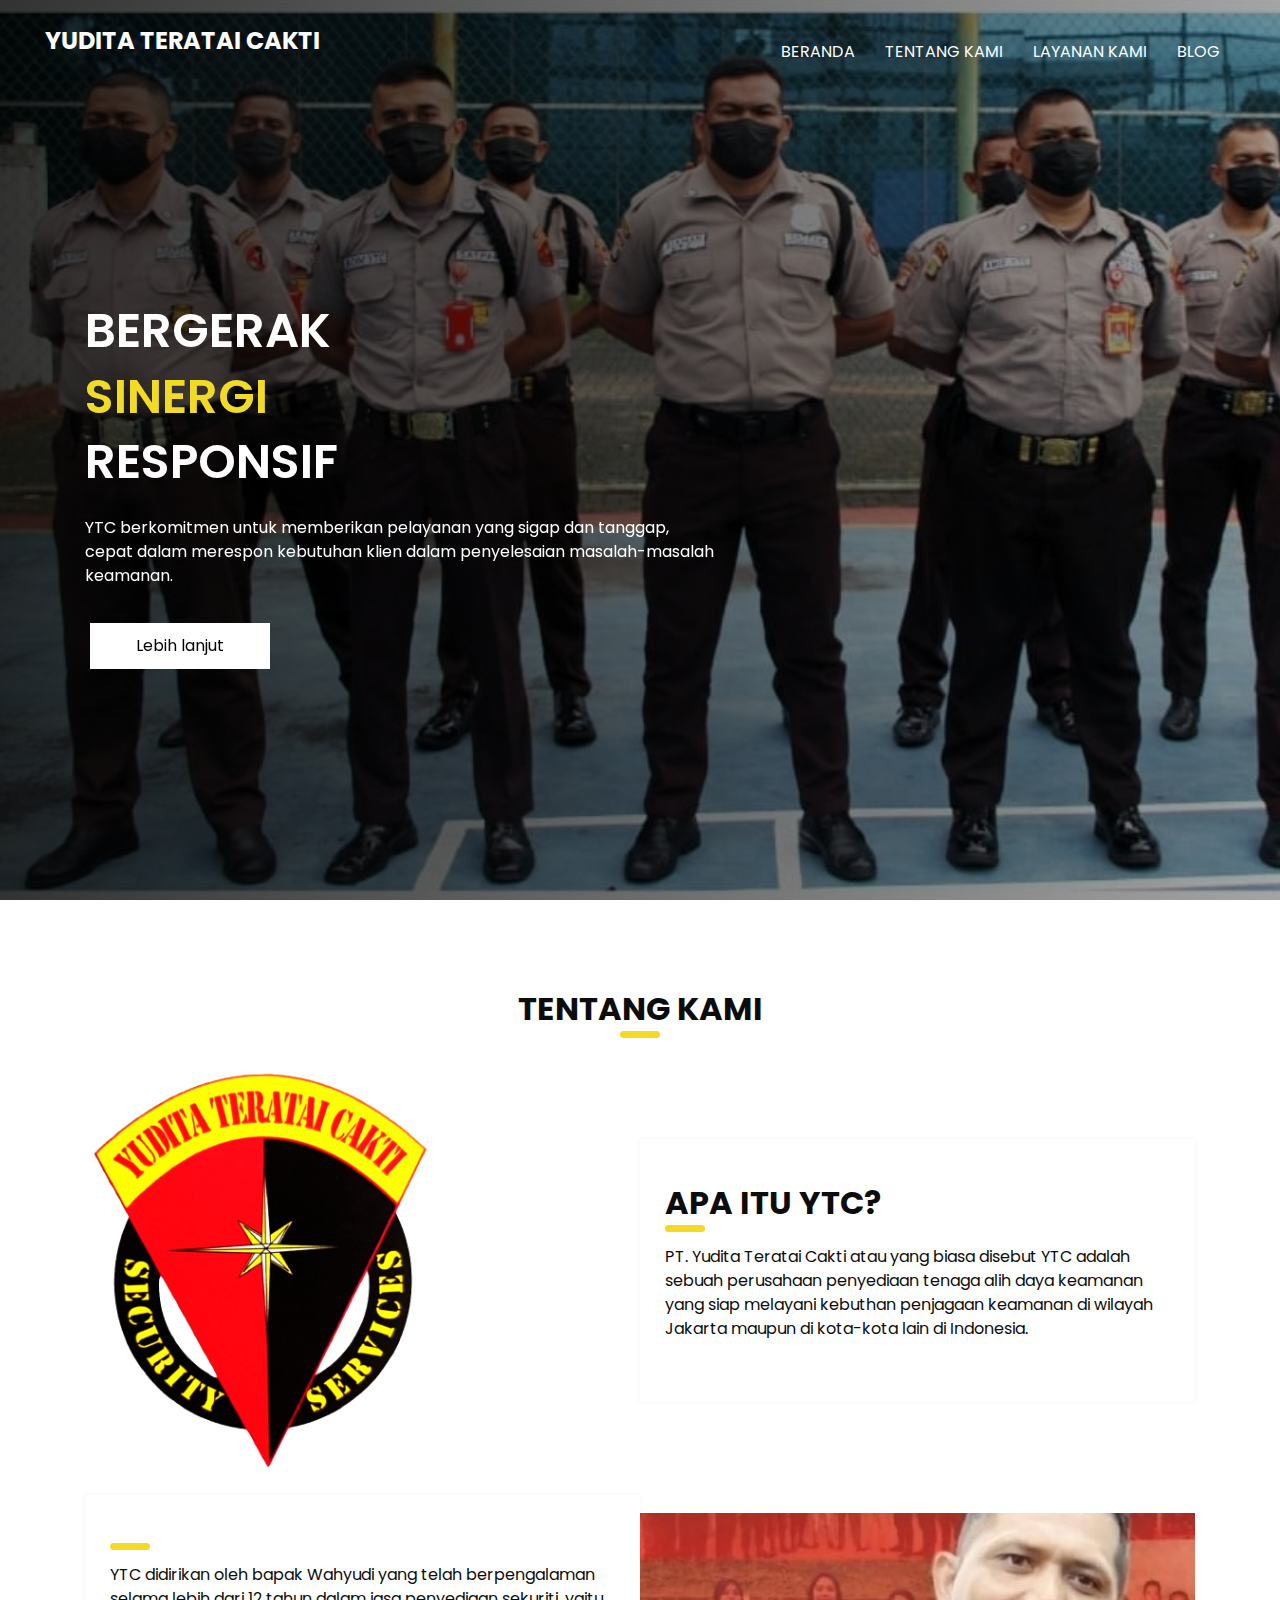
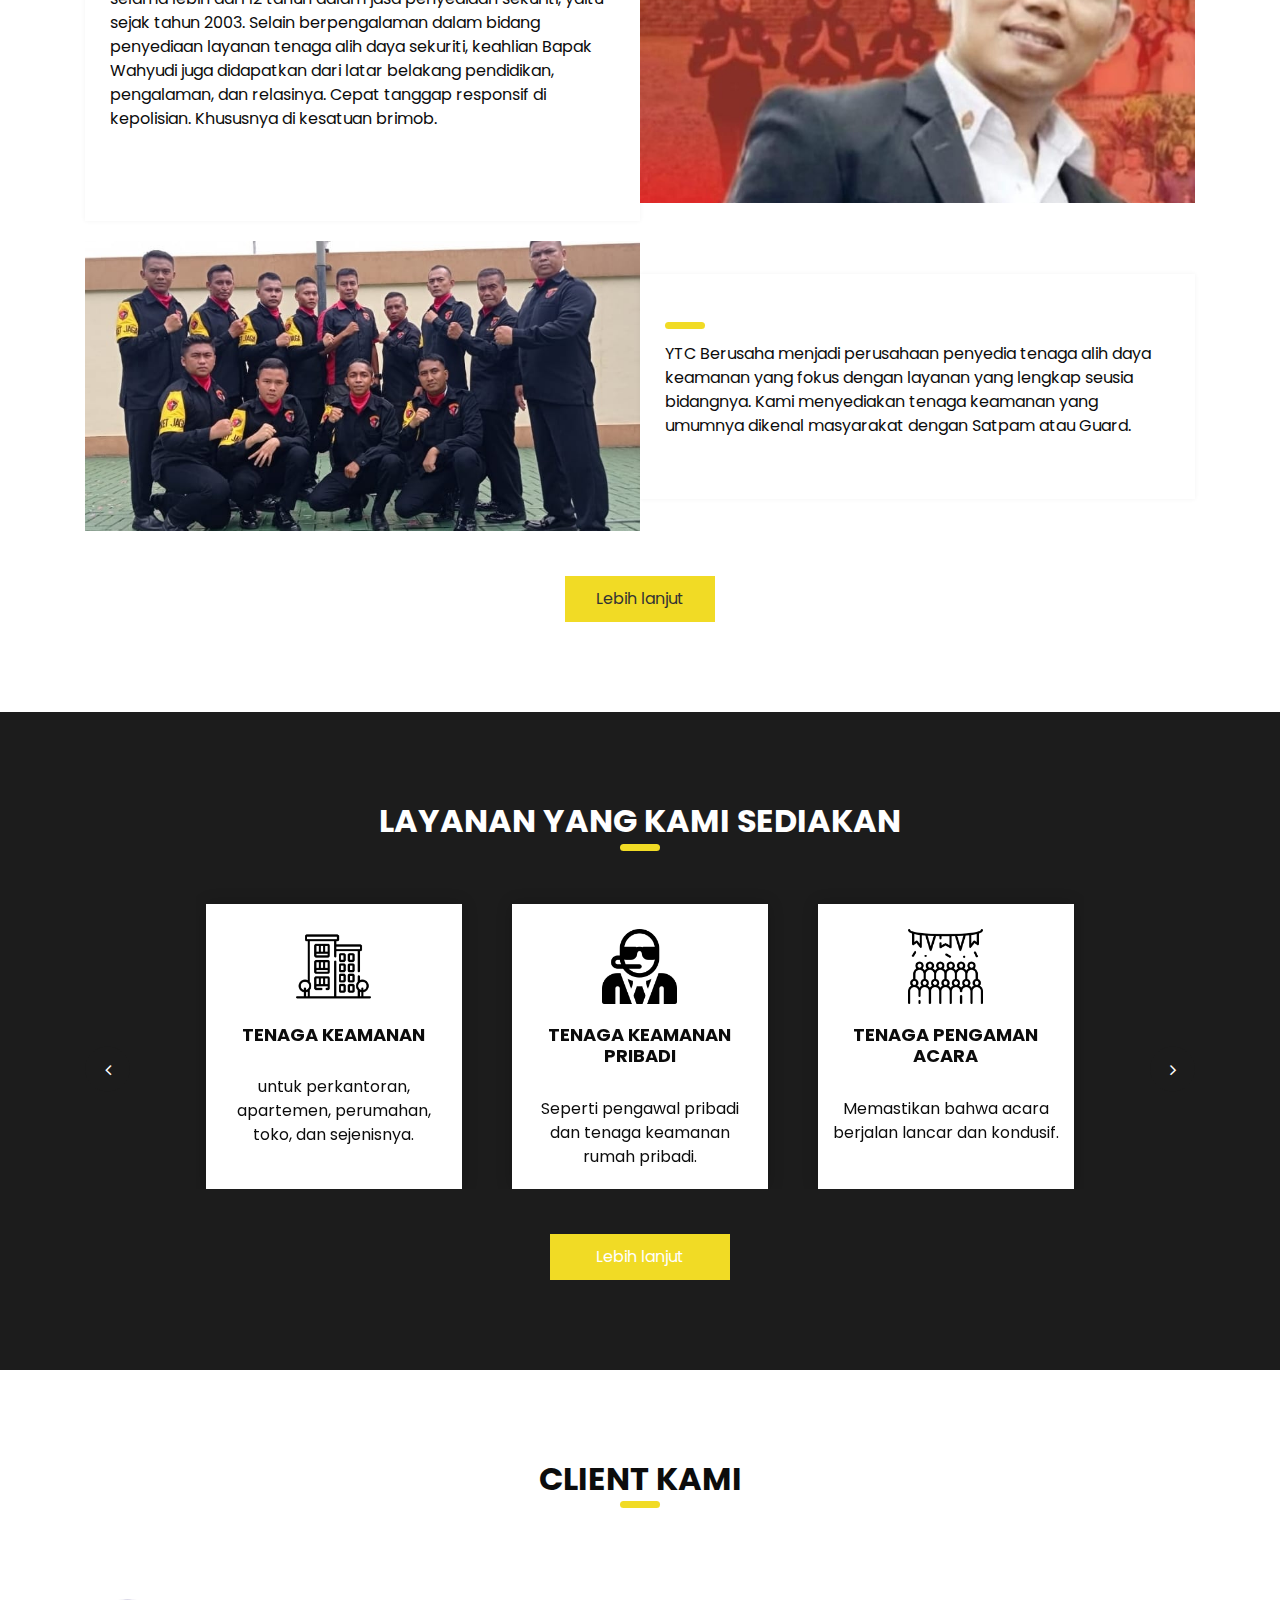
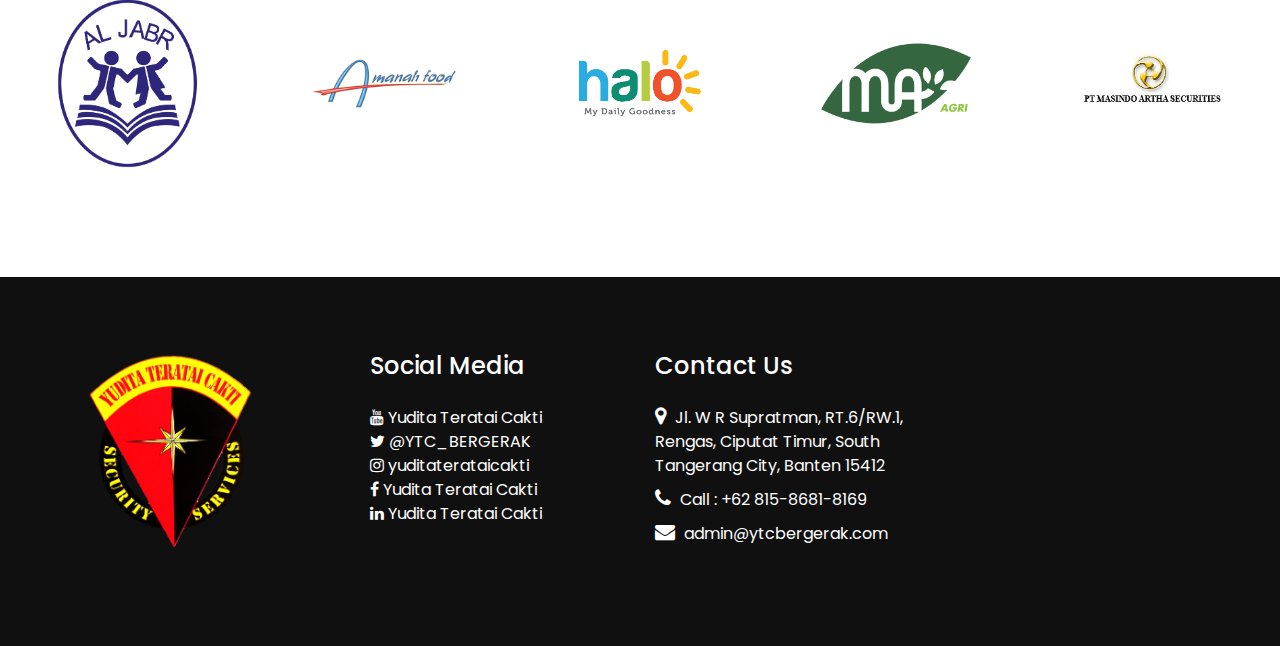
<file: testing.html>
<!DOCTYPE html>
<html>
  <head>
    <meta charset="utf-8" />
    <meta http-equiv="X-UA-Compatible" content="IE=edge" />
    <meta name="viewport" content="width=device-width, initial-scale=1" />
    <meta name="keywords" content="ytc, yudita teratai cakti, yudita, wahyu cakti, wahyu ytc, ytc bergerak, YTC, Yudita Teratai Cakti" />
    <meta
      name="description"
      content="YTC berkomitmen untuk memberikan pelayanan yang sigap dan tanggap, cepat dalam merespon
  kebutuhan klien dalam penyelesaian masalah-masalah keamanan."
    />
    <meta name="author" content="" />
    <link rel="shortcut icon" href="images/logo.png" type="image/x-icon" />

    <title>Yudita Teratai Cakti</title>

    <link rel="stylesheet" type="text/css" href="css/bootstrap.css" />
    <link href="https://fonts.googleapis.com/css?family=Open+Sans:400,700|Poppins:400,600,700&display=swap" rel="stylesheet" />
    <link href="css/style.css" rel="stylesheet" />
    <link href="css/responsive.css" rel="stylesheet" />
  </head>

  <body>
    <div class="hero_area">
      <div class="hero_bg_box">
        <div class="img-box">
          <img src="images/bg-4.jpeg" alt="" />
        </div>
      </div>

      <header class="header_section">
        <div class="header_bottom">
          <div class="container-fluid">
            <nav class="navbar navbar-expand-lg custom_nav-container">
              <a class="navbar-brand" href="index.html">
                <span> Yudita Teratai Cakti </span>
              </a>
              <button class="navbar-toggler" type="button" data-toggle="collapse" data-target="#navbarSupportedContent" aria-controls="navbarSupportedContent" aria-expanded="false" aria-label="Toggle navigation">
                <span class=""></span>
              </button>

              <div class="collapse navbar-collapse ml-auto" id="navbarSupportedContent">
                <ul class="navbar-nav">
                  <li class="nav-item active">
                    <a class="nav-link" href="index.html">Beranda <span class="sr-only">(current)</span></a>
                  </li>
                  <li class="nav-item">
                    <a class="nav-link" href="about.html"> Tentang kami</a>
                  </li>
                  <li class="nav-item">
                    <a class="nav-link" href="services.html"> Layanan kami</a>
                  </li>
                  <li class="nav-item">
                    <a class="nav-link" href="blog.html"> Blog </a>
                  </li>
                </ul>
              </div>
            </nav>
          </div>
        </div>
      </header>
      <!-- end header section -->
      <!-- slider section -->
      <section class="slider_section">
        <div id="carouselExampleIndicators" class="carousel slide" data-ride="carousel">
          <div class="carousel-inner">
            <div class="carousel-item active">
              <div class="container">
                <div class="row">
                  <div class="col-md-7">
                    <div class="detail-box">
                      <h1 class="h1hov">Bergerak</h1>
                      <h1 class="h1hover">
                        <span> Sinergi </span>
                      </h1>
                      <h1 class="h1hov">Responsif</h1>
                      <p>YTC berkomitmen untuk memberikan pelayanan yang sigap dan tanggap, cepat dalam merespon kebutuhan klien dalam penyelesaian masalah-masalah keamanan.</p>
                      <div class="btn-box">
                        <a href="#more" class="btn-1"> Lebih lanjut </a>
                      </div>
                    </div>
                  </div>
                </div>
              </div>
            </div>
          </div>
          <div class="container idicator_container"></div>
        </div>
      </section>
      <!-- end slider section -->
    </div>

    <!-- about section -->
    <section class="about_section layout_padding" id="more">
      <div class="container">
        <div class="heading_container heading_center">
          <h2>Tentang Kami</h2>
        </div>
        <div class="row">
          <div class="col-md-6 px-0">
            <div class="img_container">
              <div class="img-box">
                <img class="logo" src="images/Logo.png" alt="" />
              </div>
            </div>
          </div>
          <div class="col-md-6 px-0 abt-rspn">
            <div class="detail-box">
              <div class="heading_container">
                <h2>Apa itu YTC?</h2>
              </div>
              <p>PT. Yudita Teratai Cakti atau yang biasa disebut YTC adalah sebuah perusahaan penyediaan tenaga alih daya keamanan yang siap melayani kebuthan penjagaan keamanan di wilayah Jakarta maupun di kota-kota lain di Indonesia.</p>
            </div>
          </div>
        </div>

        <div class="row">
          <div class="col-md-6 px-0">
            <div class="img_container">
              <div class="img-box">
                <img src="images/content/2.jpeg" alt="" />
              </div>
            </div>
          </div>
          <div class="col-md-6 px-0 reverse abt-rspn">
            <div class="detail-box">
              <div class="heading_container">
                <h2></h2>
              </div>
              <p>
                YTC didirikan oleh bapak Wahyudi yang telah berpengalaman selama lebih dari 12 tahun dalam jasa penyediaan sekuriti, yaitu sejak tahun 2003. Selain berpengalaman dalam bidang penyediaan layanan tenaga alih daya sekuriti,
                keahlian Bapak Wahyudi juga didapatkan dari latar belakang pendidikan, pengalaman, dan relasinya. Cepat tanggap responsif di kepolisian. Khususnya di kesatuan brimob.
              </p>
              <div class="btn-box"></div>
            </div>
          </div>
        </div>

        <div class="row">
          <div class="col-md-6 px-0">
            <div class="img_container">
              <div class="img-box">
                <img src="images/content/1.jpeg" alt="" />
              </div>
            </div>
          </div>
          <div class="col-md-6 px-0 abt-rspn">
            <div class="detail-box">
              <div class="heading_container">
                <h2></h2>
              </div>
              <p>YTC Berusaha menjadi perusahaan penyedia tenaga alih daya keamanan yang fokus dengan layanan yang lengkap seusia bidangnya. Kami menyediakan tenaga keamanan yang umumnya dikenal masyarakat dengan Satpam atau Guard.</p>
            </div>
          </div>
        </div>
        <div class="btn-box">
          <a href="about.html" class="btn-1"> Lebih lanjut </a>
        </div>
      </div>
    </section>

    <!-- end about section -->

    <!-- service section -->

    <section class="service_section layout_padding">
      <div class="container">
        <div class="heading_container heading_center">
          <h2>Layanan yang kami sediakan</h2>
        </div>
        <div id="carouselExampleControls" class="carousel slide" data-ride="carousel">
          <div class="carousel-inner">
            <div class="carousel-item active">
              <div class="row">
                <div class="col-md-4">
                  <div class="box">
                    <div class="img-box">
                      <img class="service-icons" src="images/icons/apartment.png" alt="" />
                    </div>
                    <div class="detail-box">
                      <h6>Tenaga keamanan</h6>
                      <p>untuk perkantoran, apartemen, perumahan, toko, dan sejenisnya.</p>
                    </div>
                  </div>
                </div>
                <div class="col-md-4">
                  <div class="box">
                    <div class="img-box">
                      <img src="images/icons/bodyguard.png" alt="" class="service-icons" />
                    </div>
                    <div class="detail-box">
                      <h6>Tenaga Keamanan Pribadi</h6>
                      <p>Seperti pengawal pribadi dan tenaga keamanan rumah pribadi.</p>
                    </div>
                  </div>
                </div>
                <div class="col-md-4">
                  <div class="box">
                    <div class="img-box">
                      <img src="images/icons/people.png" alt="" class="service-icons" />
                    </div>
                    <div class="detail-box">
                      <h6>Tenaga Pengaman Acara</h6>
                      <p>Memastikan bahwa acara berjalan lancar dan kondusif.</p>
                    </div>
                  </div>
                </div>
              </div>
            </div>
            <div class="carousel-item">
              <div class="row">
                <div class="col-md-4">
                  <div class="box">
                    <div class="img-box">
                      <img src="images/icons/cctv.png" alt="" class="service-icons" />
                    </div>
                    <div class="detail-box">
                      <h6>CCTV</h6>
                      <p>Tim pemasangan CCTV.</p>
                    </div>
                  </div>
                </div>
                <div class="col-md-4">
                  <div class="box">
                    <div class="img-box">
                      <img src="images/icons/broom.png" alt="" class="service-icons" />
                    </div>
                    <div class="detail-box">
                      <h6>Cleaning Service</h6>
                      <p>Tim cleaning service untuk memastikan ruangan tetap bersih.</p>
                    </div>
                  </div>
                </div>
                <div class="col-md-4">
                  <div class="box">
                    <div class="img-box">
                      <img src="images/icons/p.png" alt="" class="service-icons" />
                    </div>
                    <div class="detail-box">
                      <h6>Secure Parking</h6>
                      <p>Pengelolaan parkir dengan Secure Parking agar lebih aman.</p>
                    </div>
                  </div>
                </div>
              </div>
            </div>
            <div class="carousel-item">
              <div class="row">
                <div class="col-md-4">
                  <div class="box">
                    <div class="img-box">
                      <img src="images/icons/dog.png" alt="" class="service-icons" />
                    </div>
                    <div class="detail-box">
                      <h6>Tim K9</h6>
                      <p>Tim anjing pelacak.</p>
                    </div>
                  </div>
                </div>
                <div class="col-md-4">
                  <div class="box">
                    <div class="img-box">
                      <img src="images/icons/siren.png" alt="" class="service-icons" />
                    </div>
                    <div class="detail-box">
                      <h6>Pengawalan pengiriman</h6>
                      <p>Tim pengawalan pengiriman barang, alat berat, atau mesin.</p>
                    </div>
                  </div>
                </div>
                <div class="col-md-4">
                  <div class="box">
                    <div class="img-box">
                      <img src="images/icons/field.png" alt="" class="service-icons" />
                    </div>
                    <div class="detail-box">
                      <h6>Pengawalan pembebasan lahan</h6>
                      <p>Tim pengawalan pembebasan atau perluasan lahan.</p>
                    </div>
                  </div>
                </div>
              </div>
            </div>
          </div>
          <div class="carousel_btn-box">
            <a class="carousel-control-prev" href="#carouselExampleControls" role="button" data-slide="prev">
              <i class="fa fa-angle-left" aria-hidden="true"></i>
              <span class="sr-only">Previous</span>
            </a>
            <a class="carousel-control-next" href="#carouselExampleControls" role="button" data-slide="next">
              <i class="fa fa-angle-right" aria-hidden="true"></i>
              <span class="sr-only">Next</span>
            </a>
          </div>
          <div class="btn-box">
            <a href="services.html" class="btn-1"> Lebih lanjut </a>
          </div>
        </div>
      </div>
    </section>

    <!-- end service section -->

    <!-- client section -->

    <div class="client_section layout_padding">
      <section class="partnership">
        <div class="heading_container heading_center">
          <h2>Client Kami</h2>
        </div>
        <div class="bg-partnership">
          <div class="customer">
            <div class="para-logo">
              <img src="images/client/aljabr.png" alt="" />
            </div>

            <div class="para-logo">
              <img src="images/client/amanah-prima.png" alt="" />
            </div>

            <div class="para-logo">
              <img src="images/client/halo-fresh.png" alt="" />
            </div>

            <div class="para-logo">
              <img src="images/client/maa.png" alt="" />
            </div>

            <div class="para-logo">
              <img src="images/client/masindo-artha.jpg" alt="" />
            </div>

            <div class="para-logo">
              <img src="images/client/salad-segar.jpg" alt="" />
            </div>

            <div class="para-logo">
              <img src="images/client/smoking-barrels.png" alt="" />
            </div>

            <div class="para-logo">
              <img src="images/client/tutu-kekal.jpg" alt="" />
            </div>

            <div class="para-logo">
              <img src="images/client/kami-kita.jpg" alt="" />
            </div>

            <div class="para-logo">
              <img src="images/client/dafam.png" alt="" />
            </div>
          </div>
        </div>
      </section>
    </div>

    <!-- blog section -->

    <div class="layout_padding hide">
      <div class="heading_container heading_center">
        <h2>Berita</h2>
        <p>Update berita dari tim kami yang bekerja di lapangan.</p>
      </div>
      <div class="container-blog-main">
        <div class="blog-main">
          <div class="main-blog-header">
            <h1>Berita Terbaru</h1>
            <p>Berita terbaru dari PT. Yudita Teratai Cakti</p>
          </div>
          <div class="main-blog-image">
            <img src="images/bg-4.jpeg" alt="" />
          </div>
          <div class="main-blog-content">
            <ul>
              <li><i class="fa fa-clock-o"></i> 20-20-2020</li>
              <li><i class="fa fa-pencil"></i> Anonymous</li>
            </ul>
            <h2 class="main-blog-title">Lorem ipsum dolor sit amet!</h2>
            <p class="blog-content">
              Lorem ipsum dolor sit amet consectetur adipisicing elit. Dicta, obcaecati magnam ex blanditiis deserunt placeat rerum veritatis aliquid nemo illo consequatur laboriosam dolor! Maiores, atque. Lorem ipsum dolor sit amet
              consectetur adipisicing elit. Ipsum harum impedit atque odio a deserunt rerum distinctio, nihil beatae accusamus totam sit sapiente, cumque, aliquid amet porro delectus laboriosam enim.
            </p>
          </div>
        </div>
        <div class="more-blog">
          <h3 style="font-weight: bold">BERITA LAINNYA DARI KAMI</h3>
          <div class="more-blog-list">
            <div class="blog-list-img">
              <img src="images/bg-4.jpeg" alt="" />
            </div>
            <div class="blog-list-desc">
              <a href="#">
                <h5 class="blog-list-title">LOREM IPSUM DOLOR SIT AMET</h5>
              </a>
              <p>Lorem ipsum dolor sit amet consectetur adipisicing elit. Quis saepe obcaecati aut ducimus eaque ab?</p>
            </div>
          </div>
          <div class="more-blog-list">
            <div class="blog-list-img">
              <img src="images/bg-1.jpeg" alt="" />
            </div>
            <div class="blog-list-desc">
              <a href="#">
                <h5 class="blog-list-title">LOREM IPSUM DOLOR SIT AMET</h5>
              </a>
              <p>Lorem ipsum dolor sit amet consectetur adipisicing elit. Ratione ipsa quam beatae doloribus!</p>
            </div>
          </div>
          <div class="more-blog-list">
            <div class="blog-list-img">
              <img src="images/bg-2.jpeg" alt="" />
            </div>
            <div class="blog-list-desc">
              <a href="#">
                <h5 class="blog-list-title">LOREM IPSUM DOLOR SIT AMET</h5>
              </a>
              <p>Lorem ipsum dolor sit amet consectetur adipisicing elit. Obcaecati cumque itaque distinctio veniam placeat sed!</p>
            </div>
          </div>
          <div class="btn-box">
            <a href="blog.html" class="btn-1"> Berita Lainnya </a>
          </div>
        </div>
      </div>
    </div>

    <!-- end blog section -->

    <!-- info section -->
    <section class="info_section">
      <div class="container">
        <div class="row">
          <div class="col-md-3">
            <div class="info_logo">
              <a class="navbar-brand" href="index.html">
                <img src="images/Logo.png" width="170px" alt="" />
              </a>
            </div>
          </div>
          <div class="col-md-3">
            <div class="info_links">
              <h5>Social Media</h5>
              <ul>
                <li>
                  <a href="https://www.youtube.com/@PT_YuditaTerataiCakti/featured" target="_blank">
                    <i class="fa fa-youtube"></i>
                    <span>Yudita Teratai Cakti</span>
                  </a>
                </li>
                <li>
                  <a href="https://twitter.com/YTC_BERGERAK" target="_blank">
                    <i class="fa fa-twitter"></i>
                    <span>@YTC_BERGERAK</span>
                  </a>
                </li>
                <li>
                  <a href="https://www.instagram.com/yuditaterataicakti/" target="_blank">
                    <i class="fa fa-instagram"></i>
                    <span>yuditaterataicakti</span>
                  </a>
                </li>
                <li>
                  <a href="https://www.facebook.com/people/Yudita-Teratai-Cakti/61551698985372/" target="_blank">
                    <i class="fa fa-facebook"></i>
                    <span>Yudita Teratai Cakti</span>
                  </a>
                </li>
                <li>
                  <a href="https://www.linkedin.com/in/yudita-teratai-cakti-0321a6244/" target="_blank">
                    <i class="fa fa-linkedin"></i>
                    <span>Yudita Teratai Cakti</span>
                  </a>
                </li>
              </ul>
            </div>
          </div>
          <div class="col-md-3">
            <div class="info_info">
              <h5>Contact Us</h5>
            </div>
            <div class="info_contact">
              <a href="https://maps.app.goo.gl/dGwXZoPcVouZoZE68" target="_blank" class="">
                <i class="fa fa-map-marker" aria-hidden="true"></i>
                <span> Jl. W R Supratman, RT.6/RW.1, Rengas, Ciputat Timur, South Tangerang City, Banten 15412 </span>
              </a>
              <a href="" class="">
                <i class="fa fa-phone" aria-hidden="true"></i>
                <span> Call : +62 815-8681-8169 </span>
              </a>
              <a href="" class="">
                <i class="fa fa-envelope" aria-hidden="true"></i>
                <span> admin@ytcbergerak.com </span>
              </a>
            </div>
          </div>
          <div class="col-md-3">
            <div class="map-container">
              <iframe
                src="https://www.google.com/maps/embed?pb=!1m18!1m12!1m3!1d3239.930638467804!2d106.74617856830015!3d-6.283630900611136!2m3!1f0!2f0!3f0!3m2!1i1024!2i768!4f13.1!3m3!1m2!1s0x2e69f166ef5d1d21%3A0x7fe9fad3f2548c02!2sPT.%20Yudita%20Teratai%20Cakti!5e0!3m2!1sid!2sid!4v1697699275519!5m2!1sid!2sid"
                width=""
                height=""
                style="border: 0"
                allowfullscreen=""
                loading="lazy"
                referrerpolicy="no-referrer-when-downgrade"
              ></iframe>
            </div>
          </div>
        </div>
      </div>
    </section>

    <!-- end info_section -->

    <!-- footer section -->
    <footer class="container-fluid footer_section">
      <p></p>
    </footer>
    <!-- footer section -->

    <script src="js/jquery-3.4.1.min.js"></script>
    <script src="js/bootstrap.js"></script>
    <script src="js/custom.js"></script>
  </body>
</html>
</file>
<file: css/responsive.css>
@media (max-width: 1120px) {}

@media (max-width: 992px) {
  .hero_area {
    min-height: auto;
  }

  .navbar-nav {
    align-items: center;
  }

  .custom_nav-container .navbar-toggler {
    margin-bottom: 15px;
  }

  .custom_nav-container.navbar-expand-lg .navbar-nav .nav-item .nav-link {
    padding: 10px 25px;
    margin: 5px 0;
  }

  .custom_nav-container.navbar-expand-lg .form-inline {
    justify-content: center;
  }

  .custom_nav-container.navbar-expand-lg {
    padding-top: 10px;
    align-items: center;
  }

  .slider_section {
    padding: 45px 0 150px 0;
  }

  .sub_page .custom_nav-container.navbar-expand-lg .navbar-nav .nav-item .nav-link {
    padding-bottom: 15px;
  }
}

@media (max-width: 768px) {
  .about_section .img-box .logo {
    transform: translateX(-30%);
  }

  .slider_section ol.carousel-indicators {
    justify-content: center;
  }

  .slider_section {
    text-align: center;
  }

  .slider_section .img-box {
    margin-top: 35px;
  }

  .slider_section .detail-box .btn-box {
    justify-content: center;
    flex-wrap: wrap;
  }

  .about_section .heading_container {
    margin-bottom: 0;
  }

  .about_section .row { 
    flex-direction: column-reverse;
  }

  .about_section .detail-box {
    margin-left: 0;
    width: 100%;
    box-shadow: 0 0 5px 0 rgba(0, 0, 0, 0.15);
  }

  .service_section .service_container {
    flex-wrap: wrap;
  }

  .client_section .carousel_btn-box {
    margin-top: 25px;
  }

  .client_section .carousel-control-prev,
  .client_section .carousel-control-next {
    position: unset;
    transform: none;
    margin: 0 2.5px;
  }

  .info_section .row .col-md-3 {

    display: flex;
    flex-direction: column;
    align-items: center;
    text-align: center;

  }

  .info_section .info_logo {
    align-items: center;
  }

  .info_section .info_form .social_box {
    justify-content: center;
  }

  .info_section .info_form .social_box a {
    margin: 0 5px;
  }

}

@media (max-width: 576px) {
  .header_top a span {
    display: none;
  }

  .slider_section .detail-box h1 {
    font-size: 2.5rem;
    line-height: 55px;
  }
}

@media (max-width: 1190px) {
  .service_section .detail-box{ 
    min-height: 190px;
  }
}

@media (max-width: 720px) {
  .service_section .detail-box{
    min-height: auto;
  }
}

@media (max-width: 768px){
  .about_section .row .abt-rspn{
    order: -1;
  }
}

@media (max-width: 480px) {
  .hero_area .img-box img{
    object-fit: cover;
    object-position: center;
  }

  .about_section .img-box .logo{
    max-width: 200px;
  }
}

@media (max-width: 420px) {}

@media (max-width: 376px) {
  a.navbar-brand span{
    font-size: 16px;
  }
}

@media (max-width: 1200px) {
  .container {
    max-width: 1170px;
  }

  .about_section .img_container .img-box .logo{
    margin-left: 100px;
  }
}

@media (max-width: 1480px) {
  .service_section .detail-box{
    min-height: 140px;
    max-height: 140px
  }

  
  iframe {
    width: 100%;
  }
}

@media (max-width: 376px) {
  .about_section .img-box .logo {
    transform: translateX(-15%);
  }
}

@media (max-width: 321px) {
  .about_section .img-box .logo {
    transform: translateX(-30%);
  }
}
</file>
<file: css/style.css>
@import url("font-awesome.min.css");
@import url('https://fonts.googleapis.com/css2?family=Teko:wght@400;700&display=swap');
@import url('https://fonts.googleapis.com/css2?family=Quicksand:wght@300;500;700&display=swap');

.hide {
  display: none;
}

html {
  scroll-behavior: smooth;
}

body {
  font-family: "Poppins", sans-serif;
  color: #0c0c0c;
  background-color: #ffffff;
}

.hide {
  display: none;
}

.layout_padding {
  padding-top: 90px;
  padding-bottom: 90px;
}

.layout_padding2 {
  padding-top: 45px;
  padding-bottom: 45px;
}

.layout_padding2-top {
  padding-top: 45px;
}

.layout_padding2-bottom {
  padding-bottom: 45px;
}

.layout_padding-top {
  padding-top: 90px;
}

.layout_padding-bottom {
  padding-bottom: 90px;
}

.heading_container {
  display: -webkit-box;
  display: -ms-flexbox;
  display: flex;
  -webkit-box-orient: vertical;
  -webkit-box-direction: normal;
  -ms-flex-direction: column;
  flex-direction: column;
}

.heading_container h2 {
  position: relative;
  font-weight: bold;
  text-transform: uppercase;
  padding-bottom: 10px;
}

.heading_container h2::before {
  content: "";
  width: 40px;
  height: 7px;
  background-color: #f1db25;
  border-radius: 10px;
  position: absolute;
  bottom: 0;
  left: 0;
}

.heading_container.heading_center {
  -webkit-box-align: center;
  -ms-flex-align: center;
  align-items: center;
  text-align: center;
}

.heading_container.heading_center h2::before {
  left: 50%;
  -webkit-transform: translateX(-50%);
  transform: translateX(-50%);
}

/*header section*/
.hero_area {
  min-height: 100vh;
  display: -webkit-box;
  display: -ms-flexbox;
  display: flex;
  -webkit-box-orient: vertical;
  -webkit-box-direction: normal;
  -ms-flex-direction: column;
  flex-direction: column;
  position: relative;
}

.hero_bg_box {
  position: absolute;
  top: 0;
  left: 0;
  width: 100%;
  height: 100%;
  overflow: hidden;
  z-index: -1;
  display: -webkit-box;
  display: -ms-flexbox;
  display: flex;
  -webkit-box-pack: center;
  -ms-flex-pack: center;
  justify-content: center;
}

.hero_bg_box .img-box {
  width: 100%;
}

.hero_bg_box .img-box img {
  min-width: 100%;
  min-height: 100%;
}

.hero_bg_box::before {
  content: "";
  position: absolute;
  top: 0;
  left: 0;
  width: 100%;
  height: 100%;
  background: -webkit-gradient(linear, left top, right top, from(rgba(0, 0, 0, 0.8)), to(rgba(0, 0, 0, 0.35)));
  background: linear-gradient(to right, rgba(0, 0, 0, 0.8), rgba(0, 0, 0, 0.35));
}

.sub_page .hero_area {
  min-height: 50vh;
}

.sub_page .custom_nav-container.navbar-expand-lg .navbar-nav .nav-item .nav-link {
  padding-bottom: 21px;
}

.sub_page .slider_section {
  max-width: none;
}

.sub_page .slider_section h1 {
  text-align: center;
  height: 50vh;
  transform: translateY(35%);
}

.hero_area.sub_pages {
  height: auto;
}

.header_section {
  padding: 5px 20px 0 20px;
}

.header_section .container-fluid {
  padding-right: 25px;
  padding-left: 25px;
}

.header_section .nav_container {
  margin: 0 auto;
}

#navbarSupportedContent {
  -webkit-box-pack: justify;
  -ms-flex-pack: justify;
  justify-content: space-between;
}

nav li a::after {
  content: '';
  width: 0%;
  height: 2px;
  background-color: #f1db25;
  display: block;
  transition: all 0.3s;
}

nav li a:hover::after {
  width: 100%;
}

.custom_nav-container {
  z-index: 99999;
  padding: 0;
}

.custom_nav-container .navbar-nav {
  margin-left: auto;
}

.custom_nav-container .navbar-nav .nav-item .nav-link {
  padding: 0;
  padding: 35px 15px 10px 15px;
  color: #ffffff;
  text-align: center;
  text-transform: uppercase;
  -webkit-transition: all .2s;
  transition: all .2s;
}

a,
a:hover,
a:focus {
  text-decoration: none;
}

a:hover,
a:focus {
  color: initial;
}

.btn,
.btn:focus {
  outline: none !important;
  -webkit-box-shadow: none;
  box-shadow: none;
}

.navbar-brand {
  display: -webkit-box;
  display: -ms-flexbox;
  display: flex;
  -webkit-box-orient: vertical;
  -webkit-box-direction: normal;
  -ms-flex-direction: column;
  flex-direction: column;
  -webkit-box-align: center;
  -ms-flex-align: center;
  align-items: center;
}

.navbar-brand span {
  font-weight: bold;
  color: #ffffff;
  font-size: 24px;
}

.custom_nav-container .navbar-toggler {
  outline: none;
}

.custom_nav-container .navbar-toggler {
  padding: 0;
  width: 37px;
  height: 42px;
  -webkit-transition: all 0.3s;
  transition: all 0.3s;
}

.custom_nav-container .navbar-toggler span {
  display: block;
  width: 32px;
  height: 4px;
  background-color: #ffffff;
  border-radius: 15px;
  margin: 7px 0;
  -webkit-transition: all 0.3s;
  transition: all 0.3s;
  position: relative;
  transition: all 0.3s;
}

.custom_nav-container .navbar-toggler span::before,
.custom_nav-container .navbar-toggler span::after {
  content: "";
  position: absolute;
  left: 0;
  height: 100%;
  width: 100%;
  background-color: #ffffff;
  border-radius: 15px;
  top: -10px;
  -webkit-transition: all 0.3s;
  transition: all 0.3s;
}

.custom_nav-container .navbar-toggler span::after {
  top: 10px;
}

.custom_nav-container .navbar-toggler[aria-expanded="true"] {
  -webkit-transform: rotate(360deg);
  transform: rotate(360deg);
}

.custom_nav-container .navbar-toggler[aria-expanded="true"] span {
  -webkit-transform: rotate(45deg);
  transform: rotate(45deg);
}

.custom_nav-container .navbar-toggler[aria-expanded="true"] span::before,
.custom_nav-container .navbar-toggler[aria-expanded="true"] span::after {
  -webkit-transform: rotate(90deg);
  transform: rotate(90deg);
  top: 0;
}

/*end header section*/
/* slider section */
.slider_section {
  -webkit-box-flex: 1;
  -ms-flex: 1;
  flex: 1;
  display: -webkit-box;
  display: -ms-flexbox;
  display: flex;
  -webkit-box-orient: vertical;
  -webkit-box-direction: normal;
  -ms-flex-direction: column;
  flex-direction: column;
  -webkit-box-pack: center;
  -ms-flex-pack: center;
  justify-content: center;
  color: #ffffff;
}

.slider_section .row {
  -webkit-box-align: center;
  -ms-flex-align: center;
  align-items: center;
}

.slider_section .detail-box {
  width: 100%;
  margin: 0 auto;
  cursor: default;
}

.slider_section .detail-box h1 {
  text-transform: uppercase;
  font-size: 3rem;
  color: #ffffff;
  font-weight: 600;
}

.slider_section .detail-box h1 span {
  color: #f1db25;
}

.slider_section .detail-box p {
  margin-top: 25px;
}

.slider_section .detail-box .btn-box {
  display: -webkit-box;
  display: -ms-flexbox;
  display: flex;
  margin-top: 30px;
}

.slider_section .detail-box .btn-box a {
  width: 180px;
  text-align: center;
  margin: 5px;
}

.slider_section .detail-box .btn-box .btn-1 {
  display: inline-block;
  padding: 10px 35px;
  background-color: #ffffff;
  color: #000000;
  -webkit-transition: all 0.3s;
  transition: all 0.3s;
  border: 1px solid transparent;
}

.slider_section .detail-box .btn-box .btn-1:hover {
  background-color: transparent;
  border-color: #ffffff;
  color: #ffffff;
}

.slider_section .detail-box .btn-box .btn-2 {
  display: inline-block;
  padding: 10px 35px;
  background-color: #f1db25;
  color: #ffffff;
  -webkit-transition: all 0.3s;
  transition: all 0.3s;
  border: 1px solid transparent;
}

.slider_section .detail-box .btn-box .btn-2:hover {
  background-color: transparent;
  border-color: #f1db25;
  color: #f1db25;
}

.slider_section .img-box {
  display: -webkit-box;
  display: -ms-flexbox;
  display: flex;
}

.slider_section .img-box img {
  width: 100%;
}

.slider_section .idicator_container {
  position: relative;
}

.slider_section ol.carousel-indicators {
  margin: 0;
  bottom: -75px;
  -webkit-box-pack: end;
  -ms-flex-pack: end;
  justify-content: flex-end;
}

.slider_section ol.carousel-indicators li {
  width: 20px;
  height: 20px;
  border-radius: 100%;
  text-align: center;
  background-color: #f1db25;
  opacity: 1;
  border: none;
  margin: 0 4px;
}

.slider_section ol.carousel-indicators li.active {
  background-color: #ffffff;
}

.about_section .row {
  -webkit-box-align: center;
  -ms-flex-align: center;
  align-items: center;
  margin: 20px 0 20px 0;
  cursor: default;
}

.about_section .row .reverse {
  order: -1;
}

.about_section .img_container .img-box img {
  width: 100%;
  max-height: 290px;
  height: 100%;
  object-fit: cover;
  object-position: center;
}

.about_section .img_container .img-box .logo {
  max-height: none;
  width: 350px;
}

.about_section .btn-box {
  display: -webkit-box;
  display: -ms-flexbox;
  display: flex;
  -webkit-box-pack: center;
  -ms-flex-pack: center;
  justify-content: center;
  margin-top: 45px;
}

.about_section .btn-box a {
  display: inline-block;
  padding: 10px 20px;
  min-width: 150px;
  text-align: center;
  background-color: #f1db25;
  color: #333333;
  -webkit-transition: all 0.3s;
  transition: all 0.3s;
  border: 1px solid transparent;
  margin: 0 5px 0 5px;
}

.about_section .btn-box a:hover {
  background-color: #e0bf01;
  border-color: #e0bf01;
  color: #333333;
}

.about_section .detail-box {
  background-color: #ffffff;
  padding: 45px 25px;
  -webkit-box-shadow: 0 0 5px 0 rgba(0, 0, 0, 0.05);
  box-shadow: 0 0 5px 0 rgba(0, 0, 0, 0.05);
  position: relative;
}

.about_section .detail-box p {
  margin-top: 5px;
}

.about_section .detail-box a {
  display: inline-block;
  padding: 10px 35px;
  background-color: #f1db25;
  color: #ffffff;
  -webkit-transition: all 0.3s;
  transition: all 0.3s;
  border: 1px solid transparent;
  text-transform: uppercase;
}

.about_section .detail-box a:hover {
  background-color: transparent;
  border-color: #f1db25;
  color: #f1db25;
}

/* service section */

.service_section {
  background-color: #1c1c1c;
}

.service_section .heading_container {
  color: #ffffff;
}

.service_section .box {
  background-color: #ffffff;
  padding: 25px 15px;
  text-align: center;
  -webkit-box-shadow: 0 0 15px 0 rgba(0, 0, 0, 0.2);
  box-shadow: 0 0 15px 0 rgba(0, 0, 0, 0.2);
  margin: 45px 10px 0 10px;
}

.service-section .detail-main {
  min-height: 300px;
}

.service_section .btn-box {
  display: -webkit-box;
  display: -ms-flexbox;
  display: flex;
  -webkit-box-pack: center;
  -ms-flex-pack: center;
  justify-content: center;
  margin-top: 45px;
}

.service_section .btn-box a {
  display: inline-block;
  padding: 10px 45px;
  background-color: #f1db25;
  color: #ffffff;
  -webkit-transition: all 0.3s;
  transition: all 0.3s;
  border: 1px solid transparent;
}

.service_section .btn-box a:hover {
  background-color: transparent;
  border-color: #f1db25;
  color: #f1db25;
}

.service_section .box .img-box .service-icons {
  width: 75px;
  height: auto;
  fill: #1c1c1c;
}

.service_section .box .detail-box {
  margin-top: 25px;
}

.service_section .box .detail-box h6 {
  font-size: 18px;
  font-weight: bold;
  text-transform: uppercase;
  margin-bottom: 20px;
}

.service_section .box .detail-box a {
  display: inline-block;
  padding: 8px 35px;
  background-color: #f1db25;
  color: #ffffff;
  -webkit-transition: all 0.3s;
  transition: all 0.3s;
  border: 1px solid transparent;
  margin-top: 10px;
}

.service_section .box .detail-box a:hover {
  background-color: transparent;
  border-color: #f1db25;
  color: #f1db25;
}

.client_section {
  text-align: center;
}

.service_section #carouselExampleControls {
  padding: 0 10%;
}

.service_section .box {
  display: -webkit-box;
  display: -ms-flexbox;
  display: flex;
  -webkit-box-orient: vertical;
  -webkit-box-direction: normal;
  -ms-flex-direction: column;
  flex-direction: column;
  -webkit-box-align: center;
  -ms-flex-align: center;
  align-items: center;
  margin-top: 45px;
}

.service_section .box .img-box {
  width: 145px;
}

.service_section .box .img-box img {
  width: 100%;
}

.service_section .box .detail-box {
  display: -webkit-box;
  display: -ms-flexbox;
  display: flex;
  -webkit-box-orient: vertical;
  -webkit-box-direction: normal;
  -ms-flex-direction: column;
  flex-direction: column;
  -webkit-box-align: center;
  -ms-flex-align: center;
  align-items: center;
  margin-top: 20px;
}

.service_section .box .detail-box h4 {
  font-weight: bold;
  font-size: 18px;
  padding: 0 10px;
  border-bottom: 1px solid #ffffff;
}

.service_section .box .detail-box p {
  margin-top: 10px;
}

.service_section .carousel_btn-box {
  display: -webkit-box;
  display: -ms-flexbox;
  display: flex;
  -webkit-box-pack: center;
  -ms-flex-pack: center;
  justify-content: center;
}

.service_section .carousel-control-prev,
.service_section .carousel-control-next {
  position: absolute;
  top: 50%;
  width: 45px;
  height: 45px;
  border: none;
  opacity: 1;
  background-color: #1c1c1c;
  color: #ffffff;
  border-radius: 100%;
  -webkit-transform: translateY(-50%);
  transform: translateY(-50%);
  font-size: 18px;
}

.service_section .carousel-control-prev {
  left: 0;
}

.service_section .carousel-control-next {
  left: initial;
  right: 0;
}

/* service main */

.service_container {
  margin-top: 1rem;
  display: block;
}

.service_img {
  width: 35%;
}

.service_img .img-box img {
  width: 100%;
  height: 100%;
}

.service_content {
  width: 65%;
  display: block;
}

.service_content .service-title h2 {
  width: 95%;
  height: 10%;
  margin: 1rem;
  color: white;
  font-weight: bold;
  text-transform: uppercase;
}

.service_content span {
  color: #f1db25;
}

.service_content .service-desc {
  width: 95%;
  height: 75%;
  margin: 1rem;
  color: #f1db25;
}

.service_content .service-desc p {
  color: white;
  word-spacing: 2px;
}

.service-div {
  margin-top: 2rem;
  display: flex;
  height: 100%;
}

.service-order .service_img {
  flex-grow: 35%;
}

.service-order .service_content {
  flex-grow: 65%;
}

.service-div .order {
  order: -1;
}

@media (max-width: 480px) {
  .service-div {
    display: block;
    width: 100%;
  }

  .service-div .service_content {
    width: 100%;
  }

  .service-div .service_img {
    width: 100%;
  }
}

/* contact section */

.contact-area {
  background-color: #1c1c1c;
}

.contact-container {
  display: flex;
  width: 100%;
  max-width: 1400px;
  margin: 0 auto;
}

.contact-form {
  margin: 75px 15px;
  background-color: #f9f9f9;
  padding: 40px;
  border-radius: 10px;
  box-shadow: 0 0 10px rgba(0, 0, 0, 0.1);
  flex: 1;
  width: 50%;
}

.input-group {
  margin-bottom: 20px;
}

.input-group label {
  display: block;
  margin-bottom: 5px;
  color: #333;
  font-weight: bold;
}

.input-group input,
.input-group textarea {
  width: 100%;
  padding: 12px;
  border-radius: 5px;
  border: 1px solid #ddd;
  transition: border 0.3s;
  font-size: 16px;
}

.input-group input:focus,
.input-group textarea:focus {
  border: 1px solid #f1db25;
}

.submit-btn {
  display: block;
  width: 100%;
  padding: 12px;
  border: none;
  border-radius: 5px;
  background-color: #f1db25;
  color: white;
  cursor: pointer;
  transition: background-color 0.3s;
  font-size: 16px;
  font-weight: bold;
  letter-spacing: 1px;
  margin-top: 20px;
}

.submit-btn:hover {
  background-color: #e0bf01;
}

.message {
  position: relative;
  margin-bottom: 20px;
}

.message textarea {
  width: 100%;
  padding: 12px;
  border-radius: 5px;
  border: 1px solid #ddd;
  background-color: #f9f9f9;
  resize: none;
  height: 120px;
  transition: border 0.3s;
  font-size: 16px;
}

.message:before {
  content: "Pesan";
  position: absolute;
  top: -15px;
  left: 10px;
  padding: 0 5px;
  background-color: #f9f9f9;
  color: #f1db25;
  transition: top 0.3s;
  font-weight: bold;
}

.message textarea:focus+ :before {
  top: -35px;
}

.address {
  margin: 75px 15px;
  padding: 40px;
  border-radius: 10px;
  box-shadow: 0 0 10px rgba(0, 0, 0, 0.1);
  background-color: #f9f9f9;
  flex: 1;
  width: 50%;
  display: flex;
  flex-direction: column;
  justify-content: center;
}

.address h2,
.address p,
.address a {
  margin-bottom: 10px;
  color: #333;
}

@media screen and (max-width: 768px) {
  .contact-container {
    flex-direction: column;
    width: 90%;
    /* Adjust the width for smaller screens */
  }

  .contact-form,
  .address {
    width: 100%;
  }

  .contact-form,
  .address {
    margin: 20px 0;
  }
}

/* end contact section */

/* team section */

.team_section .box {
  display: -webkit-box;
  display: -ms-flexbox;
  display: flex;
  -webkit-box-orient: vertical;
  -webkit-box-direction: normal;
  -ms-flex-direction: column;
  flex-direction: column;
  overflow: hidden;
  margin-top: 45px;
  position: relative;
}

.team_section .box .img-box {
  max-height: 400px;
  width: 100%;
}

.team_section .box .img-box img {
  width: 100%;
  object-fit: cover;
  object-position: center;
}

.team_section .box .detail-box {
  position: absolute;
  width: 100%;
  color: #ffffff;
  padding: 25px 15px;
  text-align: center;
  bottom: 0;
  background-color: rgba(28, 28, 28, 0.75);
}

.team_section .btn-box {
  display: -webkit-box;
  display: -ms-flexbox;
  display: flex;
  -webkit-box-pack: center;
  -ms-flex-pack: center;
  justify-content: center;
  margin-top: 45px;
}

.team_section .btn-box a {
  display: inline-block;
  padding: 10px 45px;
  background-color: #f1db25;
  color: #ffffff;
  -webkit-transition: all 0.3s;
  transition: all 0.3s;
  border: 1px solid transparent;
}

.team_section .btn-box a:hover {
  background-color: transparent;
  border-color: #f1db25;
  color: #f1db25;
}

/* team section end */

/* blog section */
.blog-container {
  display: flex;
  flex-direction: column;
  max-width: 1400px;
  margin: 0 auto;
  padding: 20px;
}

.blog-list-container {
  width: 100%;
}

.blog-list {
  display: flex;
  flex-direction: column;
}

.blog-item {
  display: flex;
  flex-direction: column;
  padding: 20px;
  margin-bottom: 20px;
  transition: transform 0.3s;
  box-sizing: border-box;
  border-bottom: 1px solid #e6e6e6;
}

.thumbnail {
  width: 300px;
  height: 150px;
  margin-bottom: 20px;
}

.thumbnail img {
  width: 100%;
  height: 100%;
  object-fit: cover;
  border-radius: 3px;
}

.blog-content {
  flex: 1;
}

.blog-content h3 {
  color: #333333;
  margin-bottom: 10px;
}

.blog-content p {
  color: #666666;
  margin-bottom: 20px;
}

.blog-detail {
  margin: 5px 8px;
  font-size: small;
  display: inline;
}

.read-more-btn {
  font-size: small;
  background-color: transparent;
  color: #333333;
  padding: 2px 16px;
  text-align: center;
  text-decoration: none;
  display: inline-block;
  border: 1px solid #f1db25;
  border-radius: 10px;
  transition: all 0.25s;
}

.read-more-btn:hover {
  color: #333333;
  background: #f1db25;
}

.aside-content {
  width: 100%;
  height: 100%;
  padding: 20px;
  background-color: #ffffff;
  color: #333;
  border: 1px solid #f2f2f2;
  border-radius: 8px;
  margin-left: 0;
  margin-top: 20px;
}

.aside-content a {
  padding: 5px;
  display: block;
  color: #666666;
  border-bottom: 1px solid #e6e6e6;
  margin-bottom: 15px;
}

.aside-content a:hover {
  color: #262626;
}

/* blog home */

.container-blog-main {
  display: flex;
  margin: 10px 20px;
  height: 100%;
}

.container-blog-main .blog-main {
  width: 50%;
  height: 100%;
  padding: 10px;
  word-spacing: 3px;
}

.container-blog-main ul {
  list-style: none;
  display: flex;
}

.container-blog-main ul li {
  margin-top: 20px;
}

.blog-main .main-blog-header {
  font-weight: medium;
  width: 100%;
  height: 100%;
}

.blog-main .main-blog-image img {
  width: 100%;
}

.blog-main .main-blog-content {
  width: 100%;
}

.container-blog-main .more-blog {
  width: 50%;
  height: 100%;
  padding: 10px;
}

.more-blog .more-blog-list {
  width: 100%;
  display: flex;
  border-bottom: 1px solid #333333;
}

.more-blog-list .blog-list-img {
  margin: 10px;
}

.more-blog-list img {
  width: 150px;
  height: 150px;
  object-fit: cover;
  object-position: center;
  margin-bottom: 10px;
}

.more-blog-list .blog-list-desc {
  margin: 10px;
  font-weighT: small;
}

.more-blog-list .blog-list-desc a {
  color: #f1db25;
}

.more-blog .btn-box {
  display: -webkit-box;
  display: -ms-flexbox;
  display: flex;
  -webkit-box-pack: center;
  -ms-flex-pack: center;
  justify-content: center;
  margin-top: 45px;
}

.more-blog .btn-box a {
  display: inline-block;
  padding: 10px 20px;
  min-width: 150px;
  text-align: center;
  background-color: #f1db25;
  color: #333333;
  -webkit-transition: all 0.3s;
  transition: all 0.3s;
  border: 1px solid transparent;
  margin: 0 5px 0 5px;
}

.more-blog .btn-box a:hover {
  background-color: #e0bf01;
  border-color: #e0bf01;
  color: #333333;
}

@media (max-width: 780px) {
  .container-blog-main {
    display: block;
  }

  .container-blog-main .blog-main {
    width: 100%;
  }

  .container-blog-main .more-blog {
    width: 100%;
  }
}

@media (max-width: 376px) {
  .main-blog-content ul {
    margin: 0;
    padding: 0;
  }

  .more-blog .more-blog-list {
    display: block;
  }

  .more-blog-list .blog-list-img {
    display: block;
  }

  .more-blog-list img {
    display: block;
    margin: 0 auto;
    width: 100%;
    height: 200px;
  }

  .more-blog .blog-list-desc {
    display: block;
  }
}

/* Responsive layout */
@media (min-width: 780px) {
  .blog-container {
    flex-direction: row;
  }

  .blog-list-container {
    width: 70%;
  }

  .aside-content {
    width: 30%;
    margin-left: 20px;
    margin-top: 20px;
  }

  .blog-item {
    flex-direction: row;
  }

  .thumbnail {
    margin-bottom: 0;
    margin-right: 20px;
  }

}

@media screen and (max-width:780px) {
  .aside-content {
    display: none;
  }

  .list-home {
    max-width: 100%;
    /* Set maximum width to 100% for smaller screens */
  }

  .list-item-home {
    width: 100%;
    /* Adjust as needed for smaller screens */
    height: auto;
    /* Adjust as needed for smaller screens */
  }
}


/* end blog section */

.info_section {
  background-color: #101010;
  color: #ffffff;
  padding: 75px 0 10px 0;
}

.info_section .row>div {
  margin-bottom: 25px;
}

.info_section h5 {
  margin-bottom: 25px;
  font-size: 24px;
}

.info_section .info_logo {
  display: -webkit-box;
  display: -ms-flexbox;
  display: flex;
  -webkit-box-orient: vertical;
  -webkit-box-direction: normal;
  -ms-flex-direction: column;
  flex-direction: column;
  -webkit-box-align: start;
  -ms-flex-align: start;
  align-items: flex-start;
}

.info_section .info_logo .navbar-brand {
  padding: 0;
  margin-bottom: 20px;
}

.info_section .info_logo .navbar-brand span {
  font-size: 24px;
  color: #ffffff;
}

.navbar-brand span {
  text-transform: uppercase;
}

.info_section .info_links ul {
  padding: 0;
}

.info_section .info_links ul li {
  list-style-type: none;
}

.info_section .info_links ul li a {
  color: #ffffff;
}

.info_section .info_contact {
  display: -webkit-box;
  display: -ms-flexbox;
  display: flex;
  -webkit-box-orient: vertical;
  -webkit-box-direction: normal;
  -ms-flex-direction: column;
  flex-direction: column;
}

.info_section .info_contact a {
  color: #ffffff;
  margin-bottom: 10px;
}

.info_section .info_contact a i {
  font-size: 20px;
  margin-right: 5px;
}

.info_section .info_form form input {
  outline: none;
  border: none;
  width: 100%;
  padding: 7px 10px;
  border-radius: 30px;
}

.info_section .info_form form button {
  padding: 8px 35px;
  outline: none;
  border: none;
  color: #ffffff;
  background: #f1db25;
  border-radius: 30px;
  margin-top: 15px;
  text-transform: uppercase;
}

.info_section .info_form .social_box {
  margin-top: 25px;
  width: 100%;
  display: -webkit-box;
  display: -ms-flexbox;
  display: flex;
}

.info_section .info_form .social_box a {
  margin-right: 10px;
  color: #ffffff;
  font-size: 20px;
}

/* footer section*/
.footer_section {
  font-weight: 500;
  display: -webkit-box;
  display: -ms-flexbox;
  display: flex;
  -webkit-box-pack: center;
  -ms-flex-pack: center;
  justify-content: center;
  padding: 20px;
  background-color: #101010;
}

.footer_section p {
  color: rgba(254, 254, 255, 0.7);
  margin: 0;
  text-align: center;
}

.footer_section a {
  color: rgba(254, 254, 255, 0.7);
}

/* end footer section*/

/* partnership */

.partnership .bg-partnership {
  overflow: hidden;

}

.partnership .bg-partnership .customer {
  display: flex;
  animation: logo 60s linear infinite;
}

@keyframes logo {
  form {
    transform: translateX(0);
  }

  to {
    transform: translateX(-100%);
  }
}

.partnership .bg-partnership .para-logo {
  padding: 5px;
  border-radius: 10px;
  margin: 4rem 3rem 0;
  justify-content: space-around;
  display: flex;

}

.partnership .bg-partnership .para-logo img {
  object-fit: contain;
  object-position: left;
  width: 150px;
  transition: all ease 300ms;
}

@media (max-width: 425px) {
  .partnership .bg-partnership .customer {
    display: flex;
    animation: logo 10s linear infinite;
  }

  @keyframes logo {
    form {
      transform: translateX(0);
    }
  
    to {
      transform: translateX(-500%);
    }
  }
}

/* end client */

.announcement {
  height: 500px;
  width: 100%;
  text-align: center;
}

.announcement p {
  height: 100%;
  transform: translateY(50%);
  color: #666666;
}
</file>
